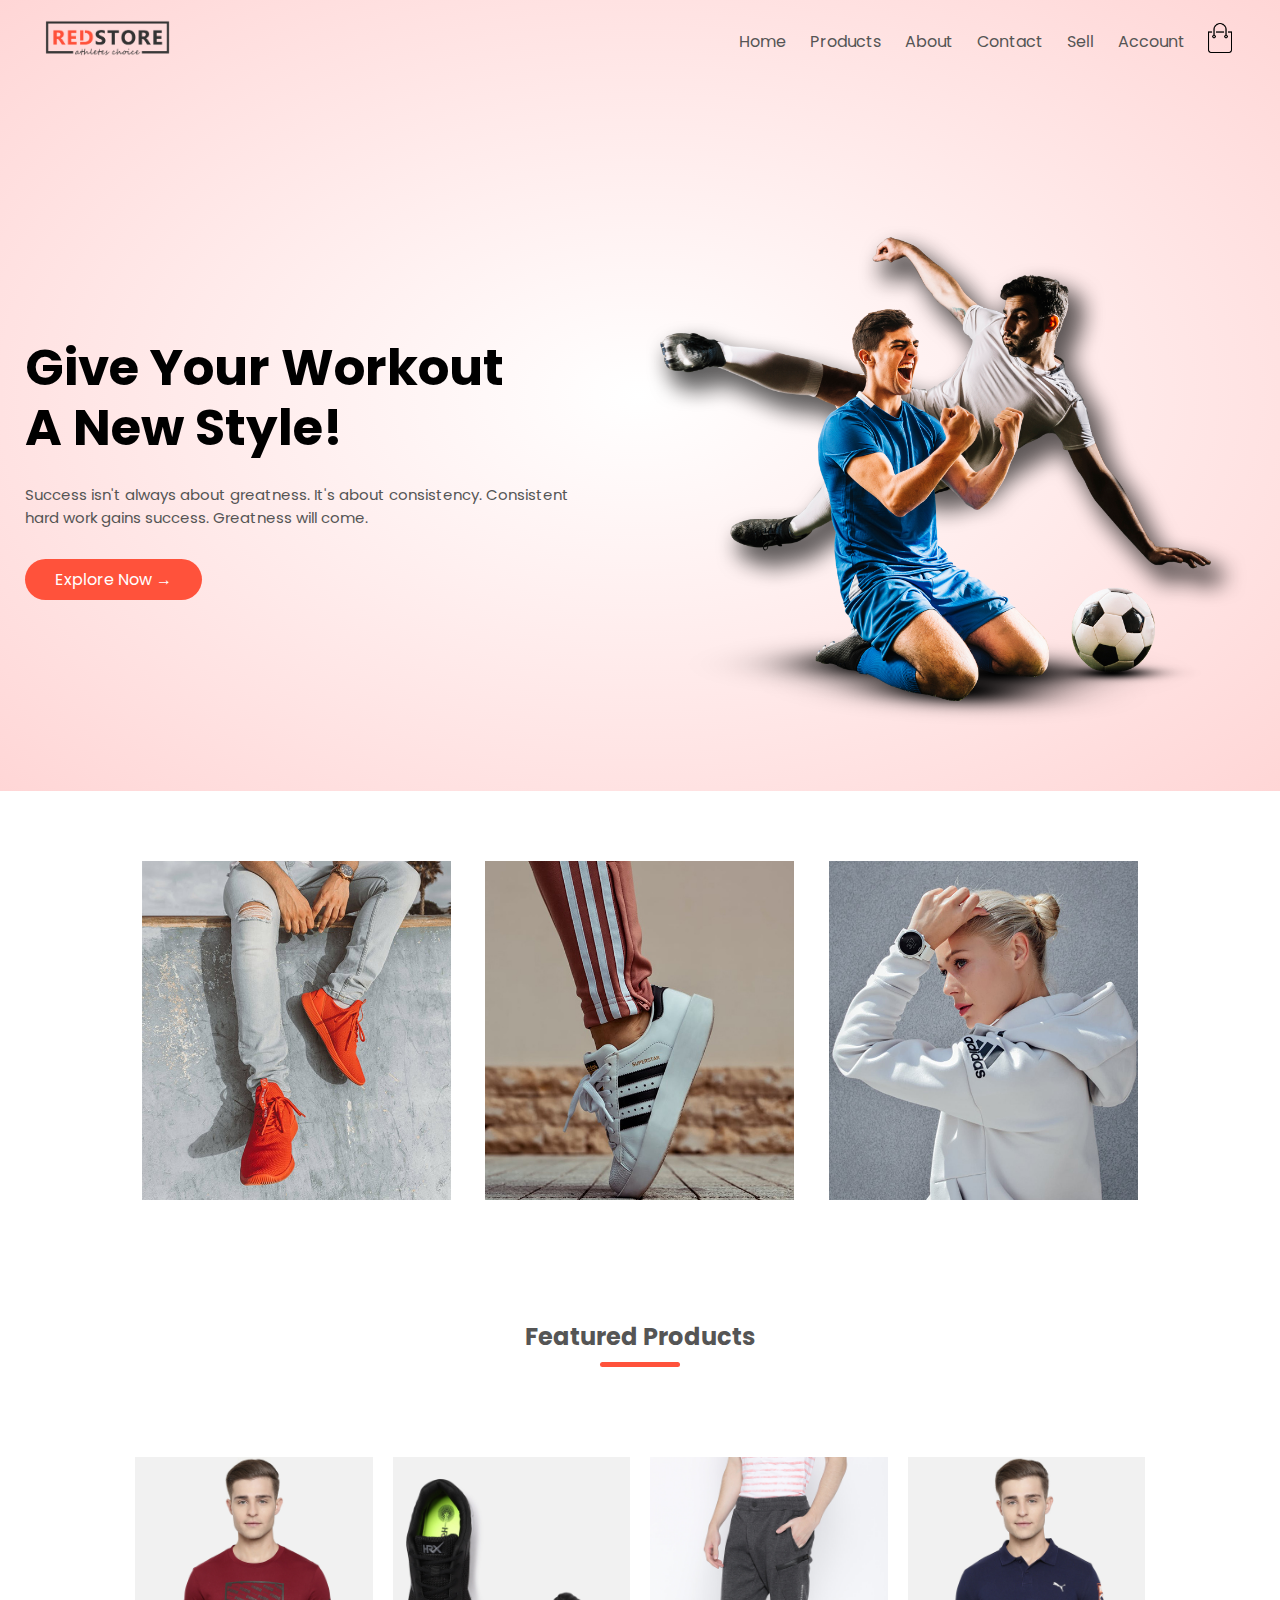
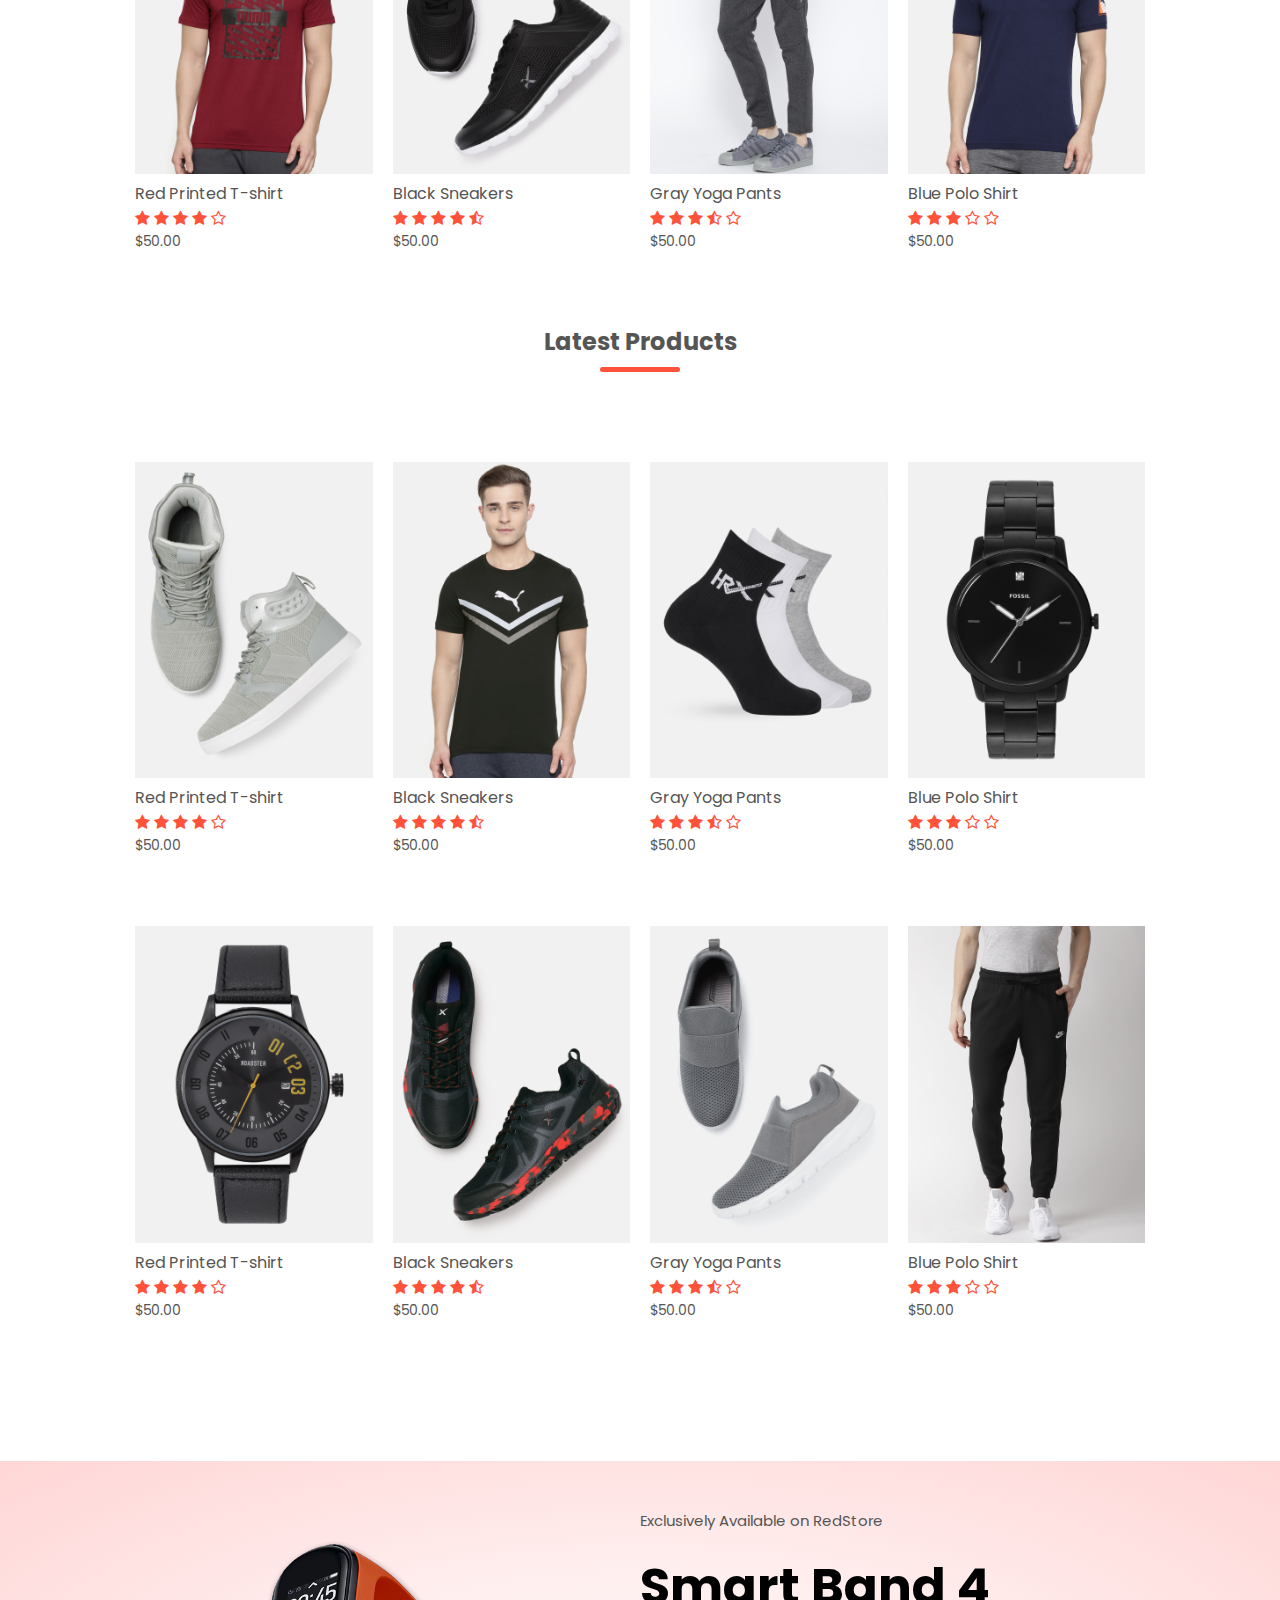
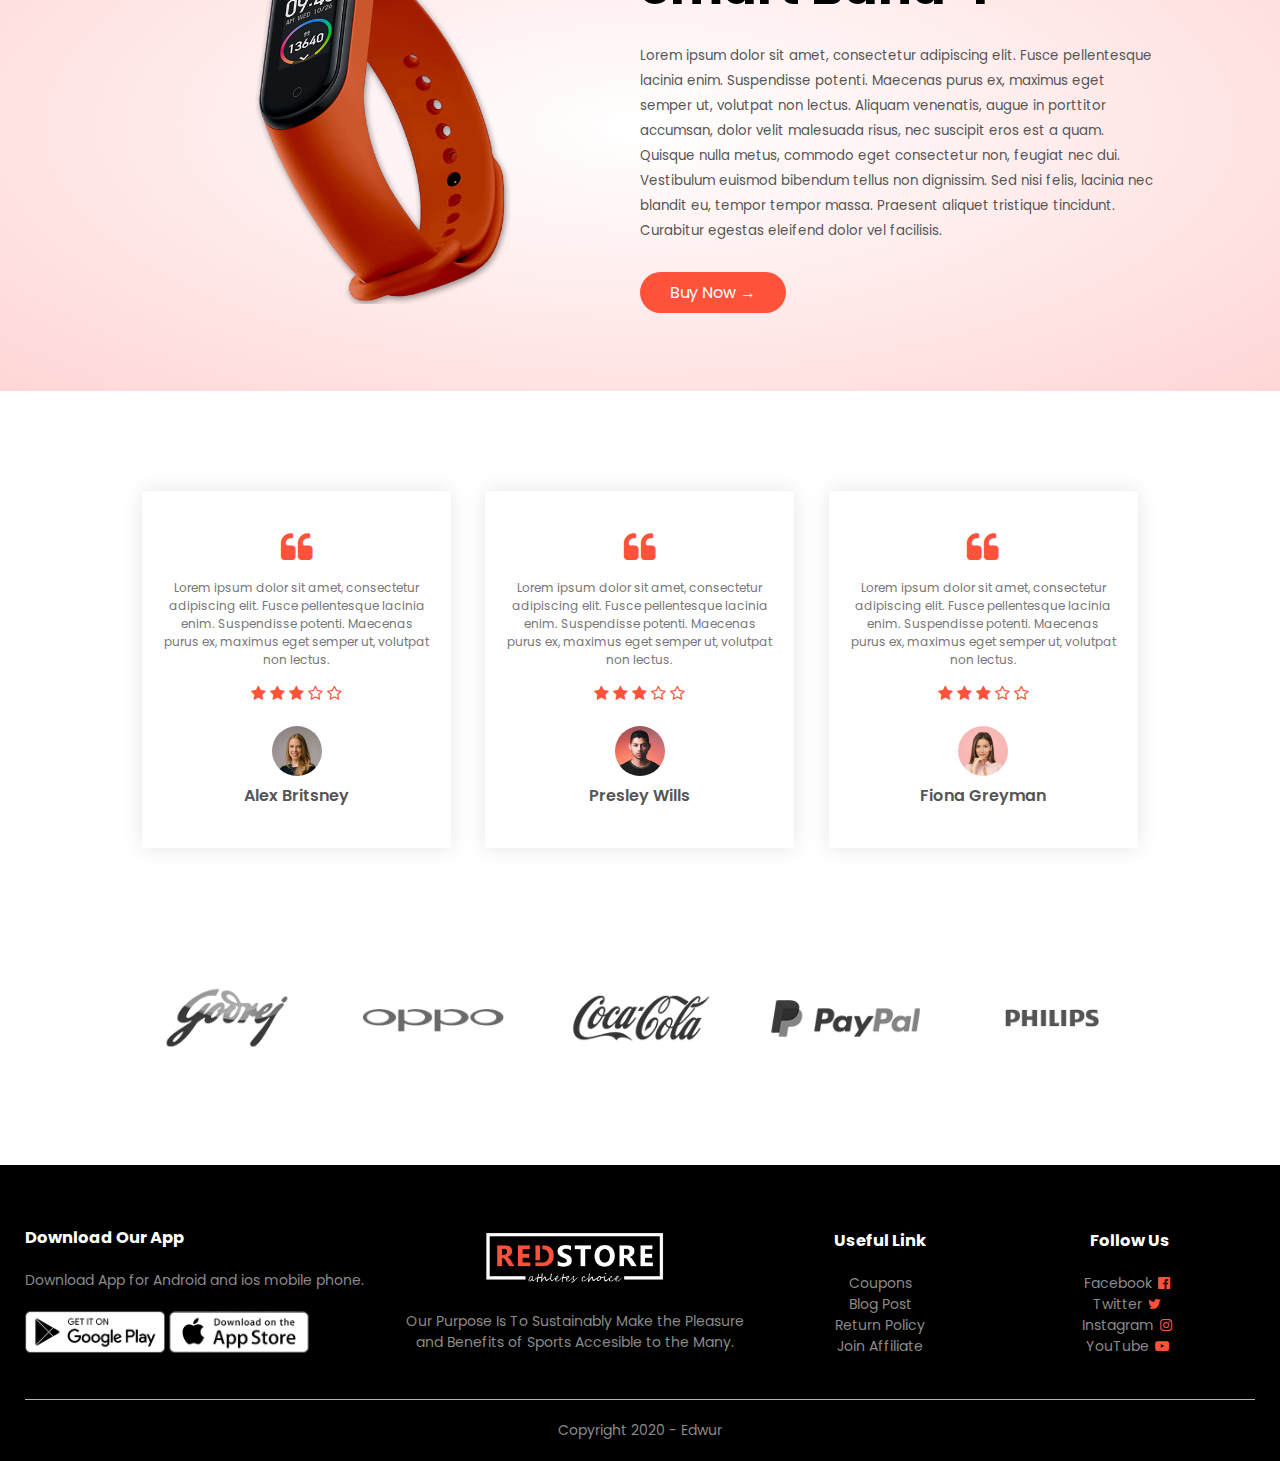
<file: E-commerce/index.html>
<!DOCTYPE html>
<html lang="en">
<head>
    <meta charset="UTF-8">
    <meta name="viewport" content="width=device-width, initial-scale=1.0">
    <title>E-commerce</title>
    <link rel="stylesheet" href="style.css">
    <link rel="preconnect" href="https://fonts.googleapis.com">
<link rel="preconnect" href="https://fonts.gstatic.com" crossorigin>
<link href="https://fonts.googleapis.com/css2?family=Poppins:ital,wght@0,200;0,300;0,400;0,500;0,600;0,700;1,200&display=swap" rel="stylesheet">

<link rel="stylesheet" href="https://cdnjs.cloudflare.com/ajax/libs/font-awesome/4.7.0/css/font-awesome.css">
</head>
<body>

    <div class="header">

    
    <div class="container">
        <div class="navbar">
            <div class="logo">
                <a href="index.html"><img src="images/logo.png" width="125px" alt="logo"/></a>
            </div>
            <nav>
                <ul id="MenuItems">
                    <li><a href="index.html">Home</a></li>
                    <li><a href="product.html">Products</a></li>
                    <li><a href="about.html">About</a></li>
                    <li><a href="contact.html">Contact</a></li>
                    <li><a href="sell.html">Sell</a></li>
                    <li><a href="account.html">Account</a></li>
                </ul>
            </nav>
            <a href="cart.html"><img src="images/cart.png" width="30px" height="30px"></a>
            <img src="images/menu.png" class="menu-icon" alt="menu" onclick="menutoggle()">
        </div>
        <div class="row">
            <div class="col-2">
                <h1>Give Your Workout<br> A New Style!</h1>
                <p>Success isn't always about greatness. It's about consistency. Consistent<br> hard work gains success. Greatness will come.</p>
                <a href="" class="btn">Explore Now &#8594</a>
            </div>
            <div class="col-2">
                <img src="images/image1.png" alt="img"/>
            </div>
        </div>
    </div>
</div>

    <!--- Feature categories ------>
    <div class="categories">
        <div class="small-container">
            <div class="row">
                <div class="col-3">
                    <img src="images/category-1.jpg">
                </div>
                <div class="col-3">
                    <img src="images/category-2.jpg">
                </div>
                <div class="col-3">
                    <img src="images/category-3.jpg">
                </div>
            </div>
        </div>
        
    </div>
    <!--- featured products ----->

    <div class="small-container">
        <h2 class="title">Featured Products</h2>
        <div class="row">
            <div class="col-4">
                <a href="product-details.html"><img src="images/product-1.jpg" alt=""></a>
                <a href="product-details.html"><h4>Red Printed T-shirt</h4></a>
                <div class="rating">
                    <i class="fa fa-star"></i>
                    <i class="fa fa-star"></i>
                    <i class="fa fa-star"></i>
                    <i class="fa fa-star"></i>
                    <i class="fa fa-star-o" aria-hidden="true"></i>
                </div>
                <p>$50.00</p>
            </div>
            <div class="col-4">
                <img src="images/product-2.jpg" alt="">
                <h4>Black Sneakers</h4>
                <div class="rating">
                    <i class="fa fa-star"></i>
                    <i class="fa fa-star"></i>
                    <i class="fa fa-star"></i>
                    <i class="fa fa-star"></i>
                    <i class="fa fa-star-half-o" aria-hidden="true"></i>
                </div>
                <p>$50.00</p>
            </div>
            <div class="col-4">
                <img src="images/product-3.jpg" alt="">
                <h4>Gray Yoga Pants</h4>
                <div class="rating">
                    <i class="fa fa-star"></i>
                    <i class="fa fa-star"></i>
                    <i class="fa fa-star"></i>
                    <i class="fa fa-star-half-o"></i>
                    <i class="fa fa-star-o" aria-hidden="true"></i>
                </div>
                <p>$50.00</p>
            </div>
            <div class="col-4">
                <img src="images/product-4.jpg" alt="">
                <h4>Blue Polo Shirt</h4>
                <div class="rating">
                    <i class="fa fa-star"></i>
                    <i class="fa fa-star"></i>
                    <i class="fa fa-star"></i>
                    <i class="fa fa-star-o"></i>
                    <i class="fa fa-star-o" aria-hidden="true"></i>
                </div>
                <p>$50.00</p>
            </div>

        </div>
        <h2 class="title">Latest Products</h2>
        <div class="row">
            <div class="col-4">
                <img src="images/product-5.jpg" alt="">
                <h4>Red Printed T-shirt</h4>
                <div class="rating">
                    <i class="fa fa-star"></i>
                    <i class="fa fa-star"></i>
                    <i class="fa fa-star"></i>
                    <i class="fa fa-star"></i>
                    <i class="fa fa-star-o" aria-hidden="true"></i>
                </div>
                <p>$50.00</p>
            </div>
            <div class="col-4">
                <img src="images/product-6.jpg" alt="">
                <h4>Black Sneakers</h4>
                <div class="rating">
                    <i class="fa fa-star"></i>
                    <i class="fa fa-star"></i>
                    <i class="fa fa-star"></i>
                    <i class="fa fa-star"></i>
                    <i class="fa fa-star-half-o" aria-hidden="true"></i>
                </div>
                <p>$50.00</p>
            </div>
            <div class="col-4">
                <img src="images/product-7.jpg" alt="">
                <h4>Gray Yoga Pants</h4>
                <div class="rating">
                    <i class="fa fa-star"></i>
                    <i class="fa fa-star"></i>
                    <i class="fa fa-star"></i>
                    <i class="fa fa-star-half-o"></i>
                    <i class="fa fa-star-o" aria-hidden="true"></i>
                </div>
                <p>$50.00</p>
            </div>
            <div class="col-4">
                <img src="images/product-8.jpg" alt="">
                <h4>Blue Polo Shirt</h4>
                <div class="rating">
                    <i class="fa fa-star"></i>
                    <i class="fa fa-star"></i>
                    <i class="fa fa-star"></i>
                    <i class="fa fa-star-o"></i>
                    <i class="fa fa-star-o" aria-hidden="true"></i>
                </div>
                <p>$50.00</p>
            </div>

        </div>
        <div class="row">
            <div class="col-4">
                <img src="images/product-9.jpg" alt="">
                <h4>Red Printed T-shirt</h4>
                <div class="rating">
                    <i class="fa fa-star"></i>
                    <i class="fa fa-star"></i>
                    <i class="fa fa-star"></i>
                    <i class="fa fa-star"></i>
                    <i class="fa fa-star-o" aria-hidden="true"></i>
                </div>
                <p>$50.00</p>
            </div>
            <div class="col-4">
                <img src="images/product-10.jpg" alt="">
                <h4>Black Sneakers</h4>
                <div class="rating">
                    <i class="fa fa-star"></i>
                    <i class="fa fa-star"></i>
                    <i class="fa fa-star"></i>
                    <i class="fa fa-star"></i>
                    <i class="fa fa-star-half-o" aria-hidden="true"></i>
                </div>
                <p>$50.00</p>
            </div>
            <div class="col-4">
                <img src="images/product-11.jpg" alt="">
                <h4>Gray Yoga Pants</h4>
                <div class="rating">
                    <i class="fa fa-star"></i>
                    <i class="fa fa-star"></i>
                    <i class="fa fa-star"></i>
                    <i class="fa fa-star-half-o"></i>
                    <i class="fa fa-star-o" aria-hidden="true"></i>
                </div>
                <p>$50.00</p>
            </div>
            <div class="col-4">
                <img src="images/product-12.jpg" alt="">
                <h4>Blue Polo Shirt</h4>
                <div class="rating">
                    <i class="fa fa-star"></i>
                    <i class="fa fa-star"></i>
                    <i class="fa fa-star"></i>
                    <i class="fa fa-star-o"></i>
                    <i class="fa fa-star-o" aria-hidden="true"></i>
                </div>
                <p>$50.00</p>
            </div>

        </div>

        
    </div>

    <!---- OFFER ----->
    <div class="offer">
        <div class="small-container">
            <div class="row">
                <div class="col-2">
                    <img src="images/exclusive.png" class="offer-img" alt="">
                </div>
                <div class="col-2">
                    <p>Exclusively Available on RedStore</p>
                    <h1>Smart Band 4</h1>
                    <small>
                        Lorem ipsum dolor sit amet, consectetur adipiscing elit. Fusce pellentesque lacinia enim. Suspendisse potenti. Maecenas purus ex, maximus eget semper ut, volutpat non lectus. Aliquam venenatis, augue in porttitor accumsan, dolor velit malesuada risus, nec suscipit eros est a quam. Quisque nulla metus, commodo eget consectetur non, feugiat nec dui. Vestibulum euismod bibendum tellus non dignissim. Sed nisi felis, lacinia nec blandit eu, tempor tempor massa. Praesent aliquet tristique tincidunt. Curabitur egestas eleifend dolor vel facilisis. 
                    </small><br>
                    <a href="" class="btn">Buy Now &#8594;</a>
                </div>
            </div>
        </div>
    </div>
    <!--- testimonial ---->
    <div class="testimonial">
        <div class="small-container">
            <div class="row">
                <div class="col-3">
                    <i class="fa fa-quote-left"></i>
                    <p>Lorem ipsum dolor sit amet, consectetur adipiscing elit. Fusce pellentesque lacinia enim. Suspendisse potenti. Maecenas purus ex, maximus eget semper ut, volutpat non lectus.</p>

                    <div class="rating">
                        <i class="fa fa-star"></i>
                        <i class="fa fa-star"></i>
                        <i class="fa fa-star"></i>
                        <i class="fa fa-star-o"></i>
                        <i class="fa fa-star-o" aria-hidden="true"></i>
                    </div>
                    <img src="images/user-1.png" alt="">
                    <h3>Alex Britsney</h3>
                </div>
                <div class="col-3">
                    <i class="fa fa-quote-left"></i>
                    <p>Lorem ipsum dolor sit amet, consectetur adipiscing elit. Fusce pellentesque lacinia enim. Suspendisse potenti. Maecenas purus ex, maximus eget semper ut, volutpat non lectus.</p>

                    <div class="rating">
                        <i class="fa fa-star"></i>
                        <i class="fa fa-star"></i>
                        <i class="fa fa-star"></i>
                        <i class="fa fa-star-o"></i>
                        <i class="fa fa-star-o" aria-hidden="true"></i>
                    </div>
                    <img src="images/user-2.png" alt="">
                    <h3>Presley Wills</h3>
                </div>
                <div class="col-3">
                    <i class="fa fa-quote-left"></i>
                    <p>Lorem ipsum dolor sit amet, consectetur adipiscing elit. Fusce pellentesque lacinia enim. Suspendisse potenti. Maecenas purus ex, maximus eget semper ut, volutpat non lectus.</p>

                    <div class="rating">
                        <i class="fa fa-star"></i>
                        <i class="fa fa-star"></i>
                        <i class="fa fa-star"></i>
                        <i class="fa fa-star-o"></i>
                        <i class="fa fa-star-o" aria-hidden="true"></i>
                    </div>
                    <img src="images/user-3.png" alt="">
                    <h3>Fiona Greyman</h3>
                </div>
            </div>
        </div>
    </div>

    <!--- Brands ---->
    <div class="brands">
        <div class="small-container">
            <div class="row">
                <div class="col-5">
                    <img src="images/logo-godrej.png" alt="">
                </div>
                <div class="col-5">
                    <img src="images/logo-oppo.png" alt="">
                </div>
                <div class="col-5">
                    <img src="images/logo-coca-cola.png" alt="">
                </div>
                <div class="col-5">
                    <img src="images/logo-paypal.png" alt="">
                </div>
                <div class="col-5">
                    <img src="images/logo-philips.png" alt="">
                </div>
            </div>
        </div>
    </div>

    <!---- Footer ----->
    <div class="footer">
        <div class="container">
            <div class="row">
                <div class="footer-col-1">
                    <h3>Download Our App</h3>
                    <p>Download App for Android and ios mobile phone.</p>
                    <div class="app-logo">
                        <img src="images/play-store.png" alt="">
                        <img src="images/app-store.png" alt="">
                    </div>
                </div>
                <div class="footer-col-2">
                    <img src="images/logo-white.png" alt="">
                    <p>Our Purpose Is To Sustainably Make the Pleasure and Benefits of Sports Accesible to the Many.</p>
                </div>
                <div class="footer-col-3">
                    <h3>Useful Link</h3>
                    <ul>
                        <li>Coupons</li>
                        <li>Blog Post</li>
                        <li>Return Policy</li>
                        <li>Join Affiliate</li>
                    </ul>
                </div>
                <div class="footer-col-4">
                    <h3>Follow Us</h3>
                    <ul class="follow-us">
                        <li>Facebook<i class="fa fa-facebook-official" aria-hidden="true"></i></li>
                        <li>Twitter<i class="fa fa-twitter" aria-hidden="true"></i></li>
                        <li>Instagram<i class="fa fa-instagram" aria-hidden="true"></i></li>
                        <li>YouTube<i class="fa fa-youtube-play" aria-hidden="true"></i></li>
                    </ul>
                </div>

            </div>
            <hr>
            <p class="copyright">Copyright 2020 -  Edwur </p>
        </div>
    </div>
    <!-- JS for toggle menu -->
    <script src="script.js"></script>
    
</body>
</html>
</file>
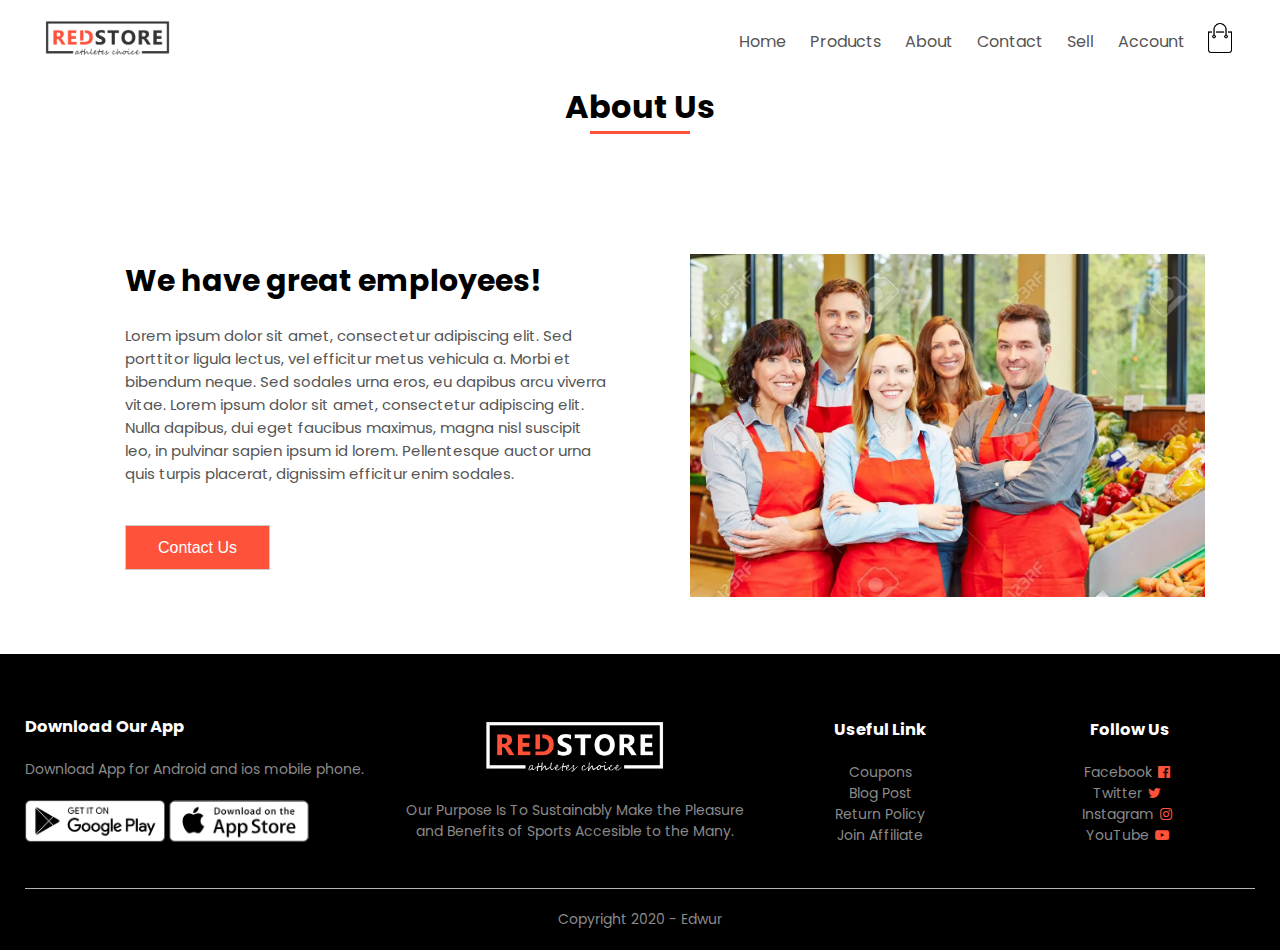
<file: E-commerce/about.html>
<!DOCTYPE html>
<html lang="en">
<head>
    <meta charset="UTF-8">
    <meta name="viewport" content="width=device-width, initial-scale=1.0">
    <title>All Products - Redstore </title>
    <link rel="stylesheet" href="style.css">
    <link rel="preconnect" href="https://fonts.googleapis.com">
<link rel="preconnect" href="https://fonts.gstatic.com" crossorigin>
<link href="https://fonts.googleapis.com/css2?family=Poppins:ital,wght@0,200;0,300;0,400;0,500;0,600;0,700;1,200&display=swap" rel="stylesheet">

<link rel="stylesheet" href="https://cdnjs.cloudflare.com/ajax/libs/font-awesome/4.7.0/css/font-awesome.css">
</head>
<body>    
    <div class="container">
        <div class="navbar">
            <div class="logo">
                <a href="index.html"><img src="images/logo.png" width="125px" alt="logo"/></a>
            </div>
            <nav>
                <ul id="MenuItems">
                    <li><a href="index.html">Home</a></li>
                    <li><a href="product.html">Products</a></li>
                    <li><a href="about.html">About</a></li>
                    <li><a href="contact.html">Contact</a></li>
                    <li><a href="sell.html">Sell</a></li>
                    <li><a href="account.html">Account</a></li>
                </ul>
            </nav>
            <a href="cart.html"><img src="images/cart.png" width="30px" height="30px"></a>
            <img src="images/menu.png" class="menu-icon" alt="menu" onclick="menutoggle()">
        </div>
        
    </div>

    <!-- ------- About Us ---------- -->
    <div class="small-container about-us">
        <h1>About Us</h1>
        <hr class="about-us line">
        <div class="row">
            <div class="col-2 first">
                <h2>We have great employees!</h2>
                <p>Lorem ipsum dolor sit amet, consectetur adipiscing elit. Sed porttitor ligula lectus, vel efficitur metus vehicula a. Morbi et bibendum neque. Sed sodales urna eros, eu dapibus arcu viverra vitae. Lorem ipsum dolor sit amet, consectetur adipiscing elit. Nulla dapibus, dui eget faucibus maximus, magna nisl suscipit leo, in pulvinar sapien ipsum id lorem. Pellentesque auctor urna quis turpis placerat, dignissim efficitur enim sodales. </p>
                <a href="contact.html"><button class="btn contact-btn">Contact Us</button></a>
            </div>
            <div class="col-2">
                <img class="employee" src="images/employees.webp" alt="">
            </div>
        </div>
    </div>
    


    <!---- Footer ----->
    <div class="footer">
        <div class="container">
            <div class="row">
                <div class="footer-col-1">
                    <h3>Download Our App</h3>
                    <p>Download App for Android and ios mobile phone.</p>
                    <div class="app-logo">
                        <img src="images/play-store.png" alt="">
                        <img src="images/app-store.png" alt="">
                    </div>
                </div>
                <div class="footer-col-2">
                    <img src="images/logo-white.png" alt="">
                    <p>Our Purpose Is To Sustainably Make the Pleasure and Benefits of Sports Accesible to the Many.</p>
                </div>
                <div class="footer-col-3">
                    <h3>Useful Link</h3>
                    <ul>
                        <li>Coupons</li>
                        <li>Blog Post</li>
                        <li>Return Policy</li>
                        <li>Join Affiliate</li>
                    </ul>
                </div>
                <div class="footer-col-4">
                    <h3>Follow Us</h3>
                    <ul class="follow-us">
                        <li>Facebook<i class="fa fa-facebook-official" aria-hidden="true"></i></li>
                        <li>Twitter<i class="fa fa-twitter" aria-hidden="true"></i></li>
                        <li>Instagram<i class="fa fa-instagram" aria-hidden="true"></i></li>
                        <li>YouTube<i class="fa fa-youtube-play" aria-hidden="true"></i></li>
                    </ul>
                </div>

            </div>
            <hr>
            <p class="copyright">Copyright 2020 -  Edwur </p>
        </div>
    </div>
    <!-- JS for toggle menu -->
    <script src="script.js"></script>

</body>
</html>
</file>
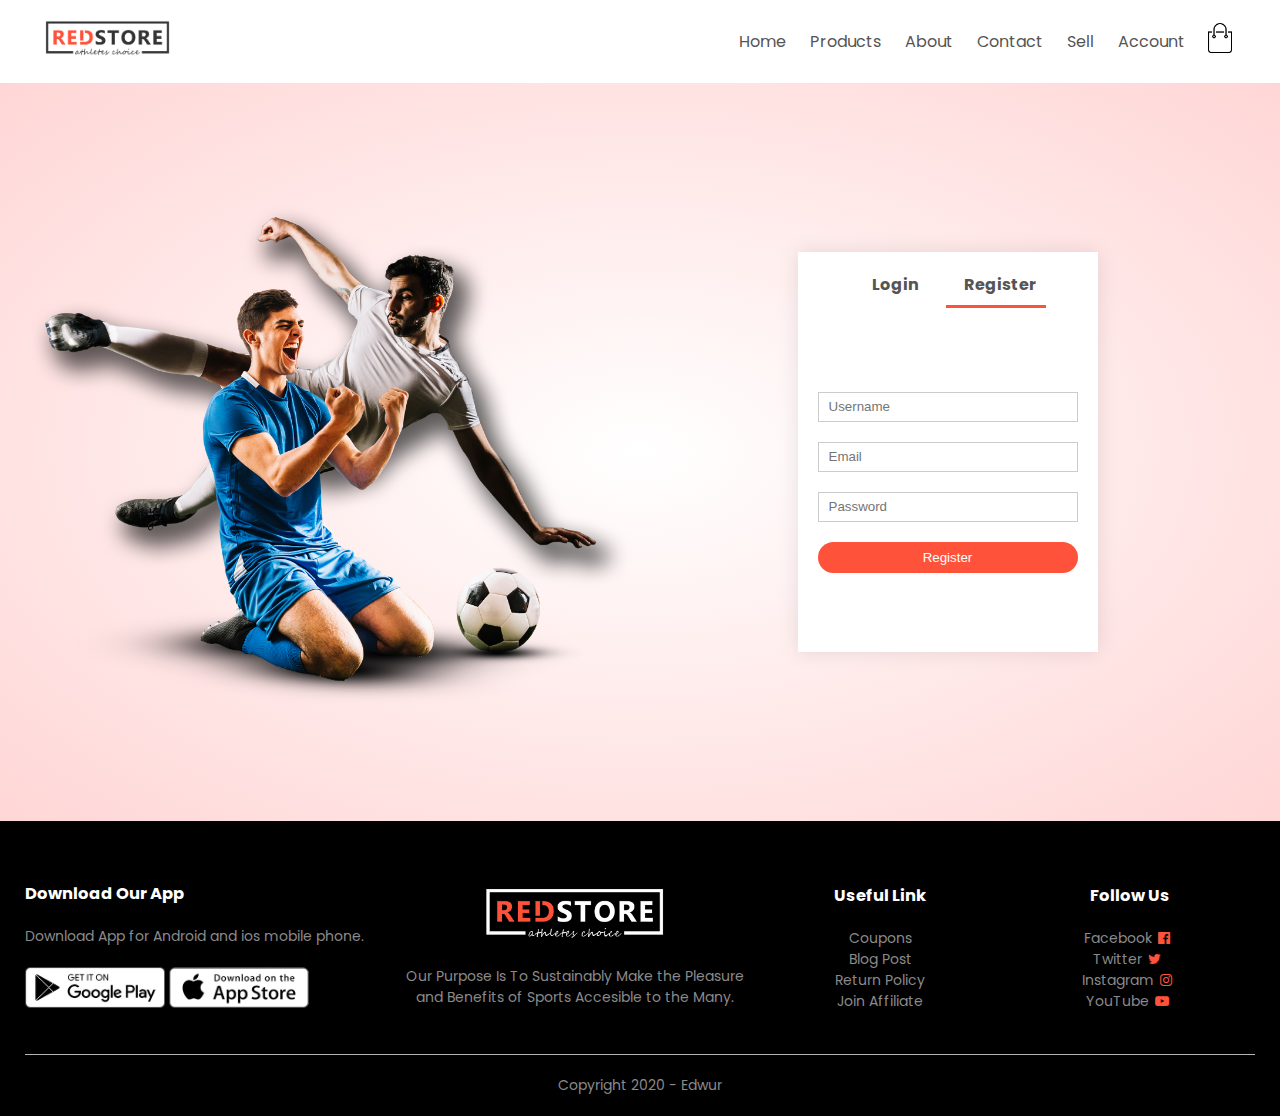
<file: E-commerce/account.html>
<!DOCTYPE html>
<html lang="en">
<head>
    <meta charset="UTF-8">
    <meta name="viewport" content="width=device-width, initial-scale=1.0">
    <title>All Products - Redstore </title>
    <link rel="stylesheet" href="style.css">
    <link rel="preconnect" href="https://fonts.googleapis.com">
<link rel="preconnect" href="https://fonts.gstatic.com" crossorigin>
<link href="https://fonts.googleapis.com/css2?family=Poppins:ital,wght@0,200;0,300;0,400;0,500;0,600;0,700;1,200&display=swap" rel="stylesheet">

<link rel="stylesheet" href="https://cdnjs.cloudflare.com/ajax/libs/font-awesome/4.7.0/css/font-awesome.css">
</head>
<body>    
    <div class="container">
        <div class="navbar">
            <div class="logo">
                <a href="index.html"><img src="images/logo.png" width="125px" alt="logo"/></a>
            </div>
            <nav>
                <ul id="MenuItems">
                    <li><a href="index.html">Home</a></li>
                    <li><a href="product.html">Products</a></li>
                    <li><a href="about.html">About</a></li>
                    <li><a href="contact.html">Contact</a></li>
                    <li><a href="sell.html">Sell</a></li>
                    <li><a href="account.html">Account</a></li>
                </ul>
            </nav>
            <a href="cart.html"><img src="images/cart.png" width="30px" height="30px"></a>
            <img src="images/menu.png" class="menu-icon" alt="menu" onclick="menutoggle()">
        </div>
        
    </div>

    <!-- -------- account page --------- -->
    <div class="account-page">
        <div class="container">
            <div class="row">
                <div class="col-2">
                    <img src="images/image1.png" width="100%" alt="">
                </div>
                <div class="col-2">
                    <div class="form-container">
                        <div class="form-btn">
                            <span onclick="login()">Login</span>
                            <span onclick="register()">Register</span>
                            <hr id="Indicator">
                        </div>

                        <form id="LoginForm">
                            <input type="text" placeholder="Username">
                            <input type="password" placeholder="Password">
                            <button type="submit" class="btn">Login</button>
                            <a href="">Forgot Password</a>
                        </form>
                        <form id="RegForm">
                            <input type="text" placeholder="Username">
                            <input type="email" placeholder="Email">
                            <input type="password" placeholder="Password">
                            <button type="submit" class="btn">Register</button>
                        </form>
                    </div>
                </div>
            </div>
        </div>
    </div>


    <!---- Footer ----->
    <div class="footer">
        <div class="container">
            <div class="row">
                <div class="footer-col-1">
                    <h3>Download Our App</h3>
                    <p>Download App for Android and ios mobile phone.</p>
                    <div class="app-logo">
                        <img src="images/play-store.png" alt="">
                        <img src="images/app-store.png" alt="">
                    </div>
                </div>
                <div class="footer-col-2">
                    <img src="images/logo-white.png" alt="">
                    <p>Our Purpose Is To Sustainably Make the Pleasure and Benefits of Sports Accesible to the Many.</p>
                </div>
                <div class="footer-col-3">
                    <h3>Useful Link</h3>
                    <ul>
                        <li>Coupons</li>
                        <li>Blog Post</li>
                        <li>Return Policy</li>
                        <li>Join Affiliate</li>
                    </ul>
                </div>
                <div class="footer-col-4">
                    <h3>Follow Us</h3>
                    <ul class="follow-us">
                        <li>Facebook<i class="fa fa-facebook-official" aria-hidden="true"></i></li>
                        <li>Twitter<i class="fa fa-twitter" aria-hidden="true"></i></li>
                        <li>Instagram<i class="fa fa-instagram" aria-hidden="true"></i></li>
                        <li>YouTube<i class="fa fa-youtube-play" aria-hidden="true"></i></li>
                    </ul>
                </div>

            </div>
            <hr>
            <p class="copyright">Copyright 2020 -  Edwur </p>
        </div>
    </div>
    <!-- JS for toggle menu -->
    <script src="script.js"></script>

    <!-- ------- JS for toggle form -------- -->
    <script>
        let LoginForm = document.getElementById("LoginForm")
        let RegForm = document.getElementById("RegForm")
        let Indicator = document.getElementById("Indicator")

            function register(){
                RegForm.style.transform = "translateX(0px)";
                LoginForm.style.transform = "translateX(0px)";
                Indicator.style.transform = "translateX(100px)";
            }

            function login(){
                RegForm.style.transform = "translateX(300px)";
                LoginForm.style.transform = "translateX(300px)";
                Indicator.style.transform = "translateX(0px)";
            }
    </script>
</body>
</html>
</file>
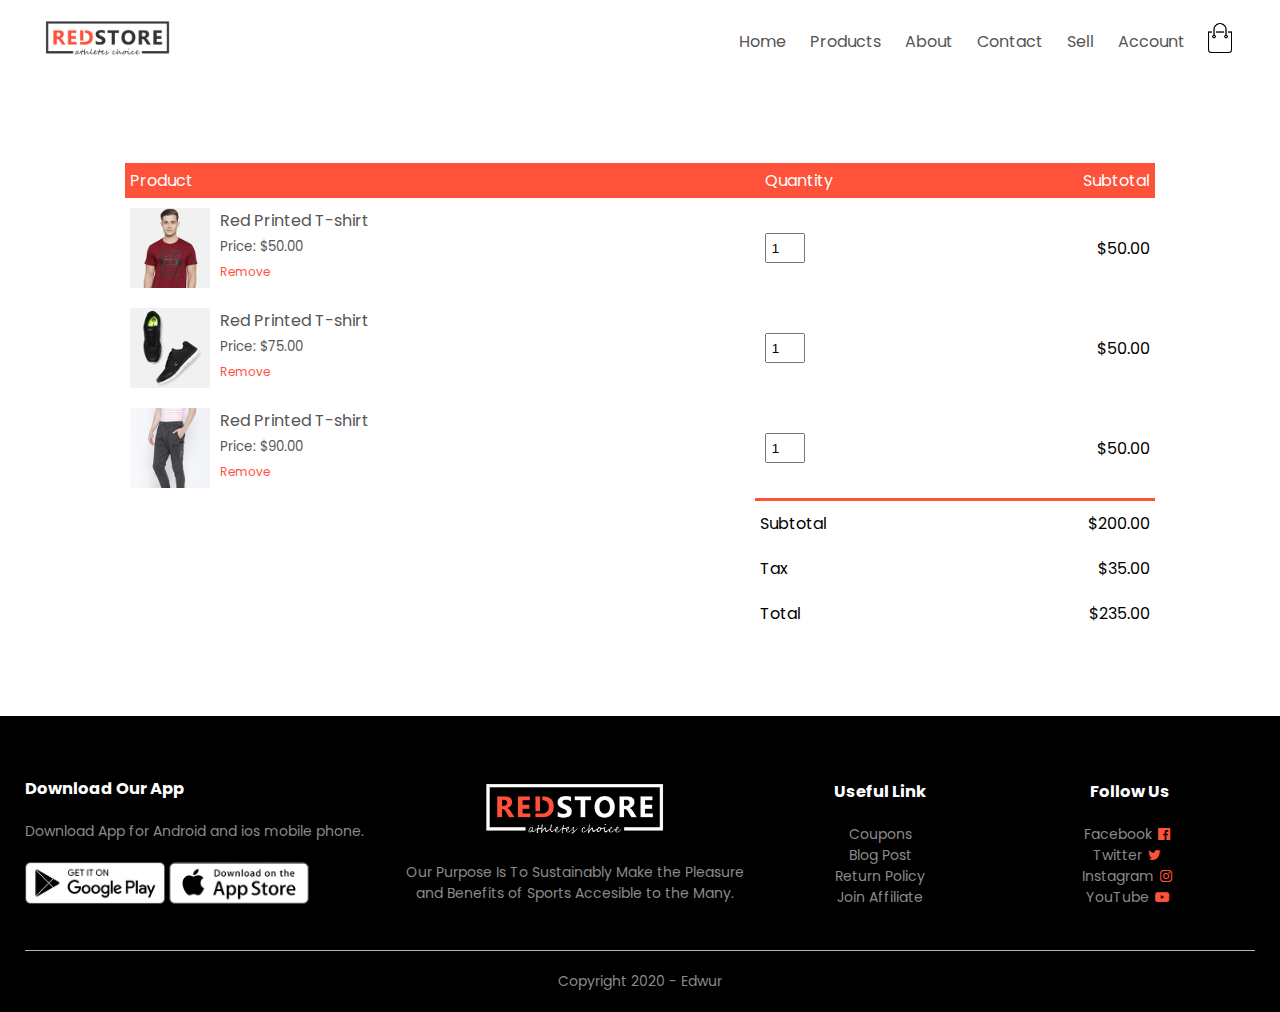
<file: E-commerce/cart.html>
<!DOCTYPE html>
<html lang="en">
<head>
    <meta charset="UTF-8">
    <meta name="viewport" content="width=device-width, initial-scale=1.0">
    <title>All Products - Redstore </title>
    <link rel="stylesheet" href="style.css">
    <link rel="preconnect" href="https://fonts.googleapis.com">
<link rel="preconnect" href="https://fonts.gstatic.com" crossorigin>
<link href="https://fonts.googleapis.com/css2?family=Poppins:ital,wght@0,200;0,300;0,400;0,500;0,600;0,700;1,200&display=swap" rel="stylesheet">

<link rel="stylesheet" href="https://cdnjs.cloudflare.com/ajax/libs/font-awesome/4.7.0/css/font-awesome.css">
</head>
<body>    
    <div class="container">
        <div class="navbar">
            <div class="logo">
                <a href="index.html"><img src="images/logo.png" width="125px" alt="logo"/></a>
            </div>
            <nav>
                <ul id="MenuItems">
                    <li><a href="index.html">Home</a></li>
                    <li><a href="product.html">Products</a></li>
                    <li><a href="about.html">About</a></li>
                    <li><a href="contact.html">Contact</a></li>
                    <li><a href="sell.html">Sell</a></li>
                    <li><a href="account.html">Account</a></li>
                </ul>
            </nav>
            <a href="cart.html"><img src="images/cart.png" width="30px" height="30px"></a>
            <img src="images/menu.png" class="menu-icon" alt="menu" onclick="menutoggle()">
        </div>
        
    </div>

    <!-- ------ cart items details -------- -->
    <div class="small-container cart-page">

        <table>
            <tr>
                <th>Product</th>
                <th>Quantity</th>
                <th>Subtotal</th>
            </tr>
            <tr>
                <td>
                    <div class="cart-info">
                        <img src="images/buy-1.jpg" alt="">
                        <div>
                            <p>Red Printed T-shirt</p>
                            <small>Price: $50.00</small>
                            <br>
                            <a href="">Remove</a>
                        </div>
                    </div>
                </td>
                <td><input type="number" value="1"></td>
                <td>$50.00</td>
            </tr>
            <tr>
                <td>
                    <div class="cart-info">
                        <img src="images/buy-2.jpg" alt="">
                        <div>
                            <p>Red Printed T-shirt</p>
                            <small>Price: $75.00</small>
                            <br>
                            <a href="">Remove</a>
                        </div>
                    </div>
                </td>
                <td><input type="number" value="1"></td>
                <td>$50.00</td>
            </tr>
            <tr>
                <td>
                    <div class="cart-info">
                        <img src="images/buy-3.jpg" alt="">
                        <div>
                            <p>Red Printed T-shirt</p>
                            <small>Price: $90.00</small>
                            <br>
                            <a href="">Remove</a>
                        </div>
                    </div>
                </td>
                <td><input type="number" value="1"></td>
                <td>$50.00</td>
            </tr>
        </table>
        
        <div class="total-price">
            <table>
                <tr>
                    <td>Subtotal</td>
                    <td>$200.00</td>
                </tr>
                <tr>
                    <td>Tax</td>
                    <td>$35.00</td>
                </tr>
                <tr>
                    <td>Total</td>
                    <td>$235.00</td>
                </tr>
            </table>
        </div>
    </div>


    <!---- Footer ----->
    <div class="footer">
        <div class="container">
            <div class="row">
                <div class="footer-col-1">
                    <h3>Download Our App</h3>
                    <p>Download App for Android and ios mobile phone.</p>
                    <div class="app-logo">
                        <img src="images/play-store.png" alt="">
                        <img src="images/app-store.png" alt="">
                    </div>
                </div>
                <div class="footer-col-2">
                    <img src="images/logo-white.png" alt="">
                    <p>Our Purpose Is To Sustainably Make the Pleasure and Benefits of Sports Accesible to the Many.</p>
                </div>
                <div class="footer-col-3">
                    <h3>Useful Link</h3>
                    <ul>
                        <li>Coupons</li>
                        <li>Blog Post</li>
                        <li>Return Policy</li>
                        <li>Join Affiliate</li>
                    </ul>
                </div>
                <div class="footer-col-4">
                    <h3>Follow Us</h3>
                    <ul class="follow-us">
                        <li>Facebook<i class="fa fa-facebook-official" aria-hidden="true"></i></li>
                        <li>Twitter<i class="fa fa-twitter" aria-hidden="true"></i></li>
                        <li>Instagram<i class="fa fa-instagram" aria-hidden="true"></i></li>
                        <li>YouTube<i class="fa fa-youtube-play" aria-hidden="true"></i></li>
                    </ul>
                </div>

            </div>
            <hr>
            <p class="copyright">Copyright 2020 -  Edwur </p>
        </div>
    </div>
    <!-- JS for toggle menu -->
    <script src="script.js"></script>

</body>
</html>
</file>
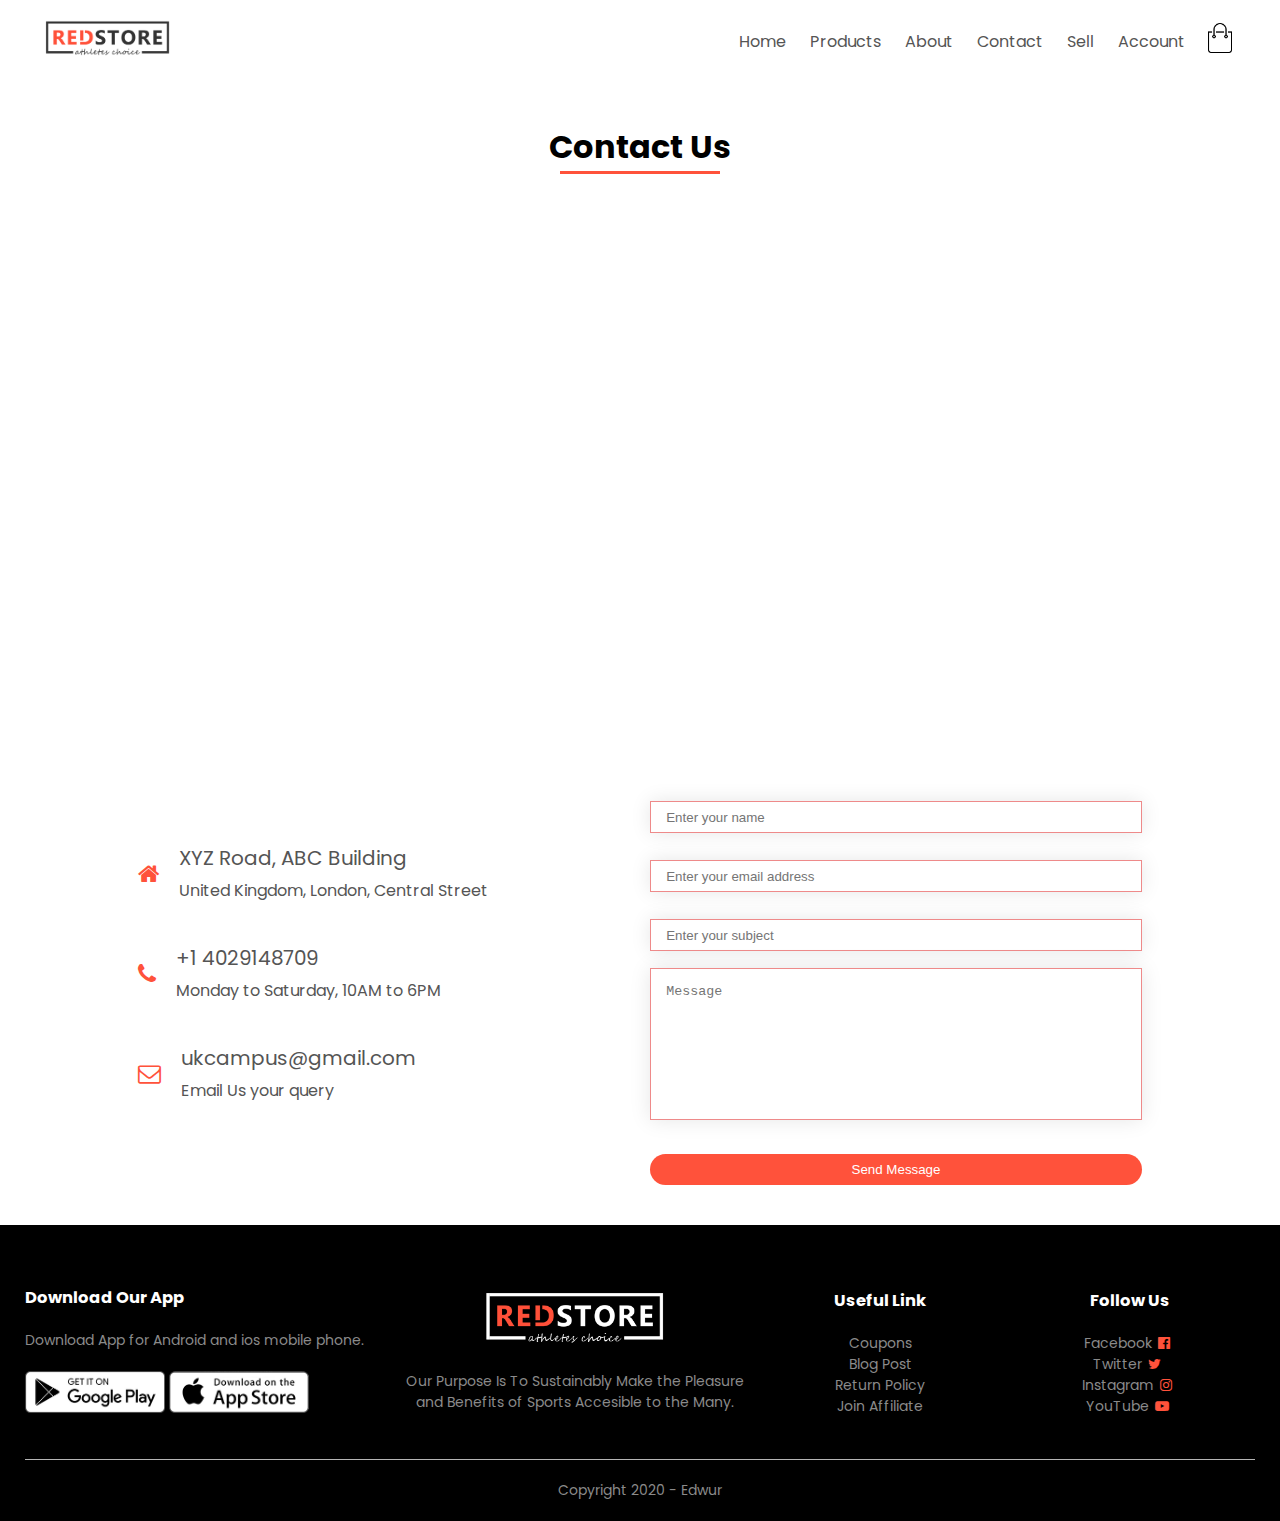
<file: E-commerce/contact.html>
<!DOCTYPE html>
<html lang="en">
<head>
    <meta charset="UTF-8">
    <meta name="viewport" content="width=device-width, initial-scale=1.0">
    <title>All Products - Redstore </title>
    <link rel="stylesheet" href="style.css">
    <link rel="preconnect" href="https://fonts.googleapis.com">
<link rel="preconnect" href="https://fonts.gstatic.com" crossorigin>
<link href="https://fonts.googleapis.com/css2?family=Poppins:ital,wght@0,200;0,300;0,400;0,500;0,600;0,700;1,200&display=swap" rel="stylesheet">

<link rel="stylesheet" href="https://cdnjs.cloudflare.com/ajax/libs/font-awesome/4.7.0/css/font-awesome.css">
</head>
<body>    
    <div class="container">
        <div class="navbar">
            <div class="logo">
                <a href="index.html"><img src="images/logo.png" width="125px" alt="logo"/></a>
            </div>
            <nav>
                <ul id="MenuItems">
                    <li><a href="index.html">Home</a></li>
                    <li><a href="product.html">Products</a></li>
                    <li><a href="about.html">About</a></li>
                    <li><a href="contact.html">Contact</a></li>
                    <li><a href="sell.html">Sell</a></li>
                    <li><a href="account.html">Account</a></li>
                </ul>
            </nav>
            <a href="cart.html"><img src="images/cart.png" width="30px" height="30px"></a>
            <img src="images/menu.png" class="menu-icon" alt="menu" onclick="menutoggle()">
        </div>
        
    </div>
    <!-- ------- Contact Us -------- -->

    <div class="small-container contact-container">
        <h1>Contact Us</h1>
        <hr class="line">
    </div>

    <section class="location">
        <iframe src="https://www.google.com/maps/embed?pb=!1m18!1m12!1m3!1d2481.794625742212!2d0.03126567594276563!3d51.53532660866358!2m3!1f0!2f0!3f0!3m2!1i1024!2i768!4f13.1!3m3!1m2!1s0x47d8a7c7925b84c7%3A0x7f90b5df104ff590!2sInnovative%20College%20London!5e0!3m2!1sen!2sid!4v1683376587238!5m2!1sen!2sid" width="600" height="450" style="border:0;" allowfullscreen="" loading="lazy" referrerpolicy="no-referrer-when-downgrade"></iframe>
    </section>

    <section class="contact-us">
        
        <div class="row">
            <div class="contact-col">
                <div>
                    <i class="fa fa-home" aria-hidden="true"></i>
                    <span>
                        <h5>XYZ Road, ABC Building</h5>
                        <p>United Kingdom, London, Central Street</p>
                    </span>
                </div>
                <div>
                    <i class="fa fa-phone" aria-hidden="true"></i>
                    <span>
                        <h5>+1 4029148709</h5>
                        <p>Monday to Saturday, 10AM to 6PM</p>
                    </span>
                </div>
                <div>
                    <i class="fa fa-envelope-o" aria-hidden="true"></i>
                    <span>
                        <h5>ukcampus@gmail.com</h5>
                        <p>Email Us your query</p>
                    </span>
                </div>
            </div>
            <div class="contact-col">

                <form onsubmit="sendEmail(); reset(); return false;">
                    <input type="text" name="name" placeholder="Enter your name" id="name" required>
                    <input type="email" name="email" placeholder="Enter your email address" id="email" required>
                    <input type="text" name="subject" placeholder="Enter your subject" id="subject" required>
                    <textarea rows="8" name="message" placeholder="Message" id="message" required></textarea>
                    <button type="submit" class="btn">Send Message</button>
                </form>

            <!-- -------- Email Autoresponder Functionality ---------- -->
            <script src="https://smtpjs.com/v3/smtp.js"></script>
            <script>

                function sendEmail(){
                    Email.send({
                        SecureToken: "97a1529e-d3f4-48ff-931d-61e5f20d6404", //97a1529e-d3f4-48ff-931d-61e5f20d6404
                        To : 'edwardvincentius6@gmail.com',
                        From : document.getElementById("email").value,
                        Subject : document.getElementById("subject").value,
                        Body : document.getElementById("message").value
                    }).then(
                    message => alert(message)
                    );
                }
                
            </script>
            </div>
        </div>
    </section>



    <!---- Footer ----->
    <div class="footer">
        <div class="container">
            <div class="row">
                <div class="footer-col-1">
                    <h3>Download Our App</h3>
                    <p>Download App for Android and ios mobile phone.</p>
                    <div class="app-logo">
                        <img src="images/play-store.png" alt="">
                        <img src="images/app-store.png" alt="">
                    </div>
                </div>
                <div class="footer-col-2">
                    <img src="images/logo-white.png" alt="">
                    <p>Our Purpose Is To Sustainably Make the Pleasure and Benefits of Sports Accesible to the Many.</p>
                </div>
                <div class="footer-col-3">
                    <h3>Useful Link</h3>
                    <ul>
                        <li>Coupons</li>
                        <li>Blog Post</li>
                        <li>Return Policy</li>
                        <li>Join Affiliate</li>
                    </ul>
                </div>
                <div class="footer-col-4">
                    <h3>Follow Us</h3>
                    <ul class="follow-us">
                        <li>Facebook<i class="fa fa-facebook-official" aria-hidden="true"></i></li>
                        <li>Twitter<i class="fa fa-twitter" aria-hidden="true"></i></li>
                        <li>Instagram<i class="fa fa-instagram" aria-hidden="true"></i></li>
                        <li>YouTube<i class="fa fa-youtube-play" aria-hidden="true"></i></li>
                    </ul>
                </div>

            </div>
            <hr>
            <p class="copyright">Copyright 2020 -  Edwur </p>
        </div>
    </div>
    <!-- JS for toggle menu -->
    <script src="script.js"></script>

</body>
</html>
</file>
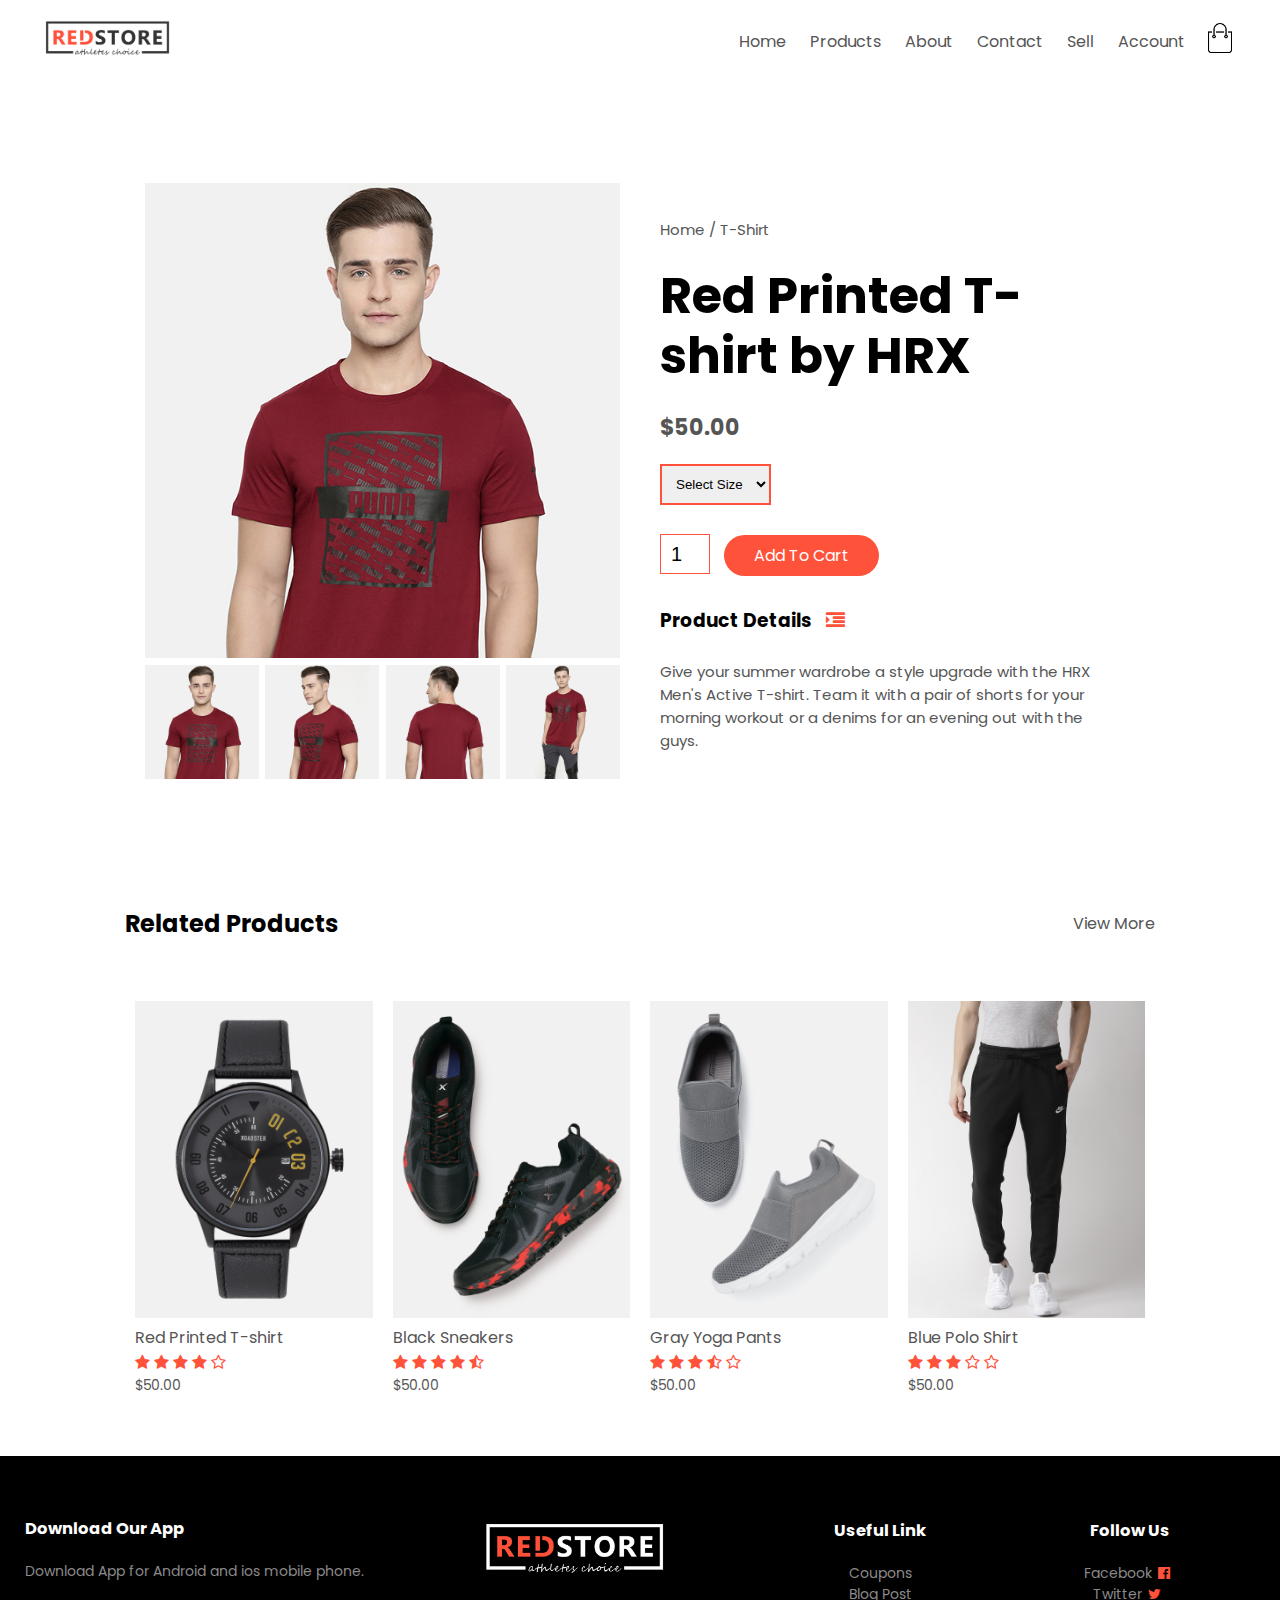
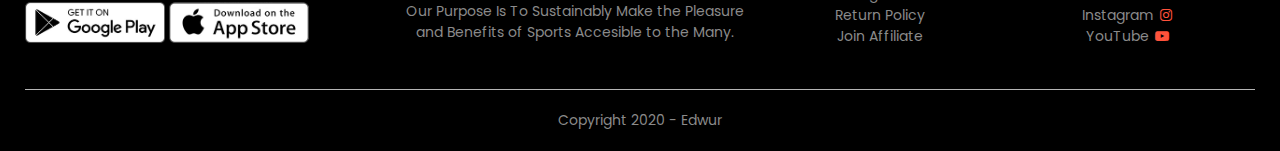
<file: E-commerce/product-details.html>
<!DOCTYPE html>
<html lang="en">
<head>
    <meta charset="UTF-8">
    <meta name="viewport" content="width=device-width, initial-scale=1.0">
    <title>All Products - Redstore </title>
    <link rel="stylesheet" href="style.css">
    <link rel="preconnect" href="https://fonts.googleapis.com">
<link rel="preconnect" href="https://fonts.gstatic.com" crossorigin>
<link href="https://fonts.googleapis.com/css2?family=Poppins:ital,wght@0,200;0,300;0,400;0,500;0,600;0,700;1,200&display=swap" rel="stylesheet">

<link rel="stylesheet" href="https://cdnjs.cloudflare.com/ajax/libs/font-awesome/4.7.0/css/font-awesome.css">
</head>
<body>    
    <div class="container">
        <div class="navbar">
            <div class="logo">
                <a href="index.html"><img src="images/logo.png" width="125px" alt="logo"/></a>
            </div>
            <nav>
                <ul id="MenuItems">
                    <li><a href="index.html">Home</a></li>
                    <li><a href="product.html">Products</a></li>
                    <li><a href="about.html">About</a></li>
                    <li><a href="contact.html">Contact</a></li>
                    <li><a href="sell.html">Sell</a></li>
                    <li><a href="account.html">Account</a></li>
                </ul>
            </nav>
            <a href="cart.html"><img src="images/cart.png" width="30px" height="30px"></a>
            <img src="images/menu.png" class="menu-icon" alt="menu" onclick="menutoggle()">
        </div>
        
    </div>

    <!-- ----- single product details ------- -->

    <div class="small-container single-product">
        <div class="row">
            <div class="col-2">
                <img src="images/gallery-1.jpg" width="100%" id="ProductImg">

                <div class="small-img-row">
                    <div class="small-img-col">
                        <img src="images/gallery-1.jpg" width="100%" alt="" class="small-img">
                    </div>
                    <div class="small-img-col">
                        <img src="images/gallery-2.jpg" width="100%" alt="" class="small-img">
                    </div>
                    <div class="small-img-col">
                        <img src="images/gallery-3.jpg" width="100%" alt="" class="small-img">
                    </div>
                    <div class="small-img-col">
                        <img src="images/gallery-4.jpg" width="100%" alt="" class="small-img">
                    </div>
                </div>
            </div>
            <div class="col-2">
                <p>Home / T-Shirt</p>
                <h1>Red Printed T-shirt by HRX</h1>
                <h4>$50.00</h4>
                <select>
                    <option>Select Size</option>
                    <option>XXL</option>
                    <option>XL</option>
                    <option>Large</option>
                    <option>Medium</option>
                    <option>Small</option>
                </select>
                <input type="number" value="1">
                <a href="" class="btn">Add To Cart</a>
                <h3>Product Details <i class="fa fa-indent"></i></h3>
                <br>
                <p>Give your summer wardrobe a style upgrade with the HRX Men's Active T-shirt. Team it with a pair of shorts for your morning workout or a denims for an evening out with the guys.</p>

            </div>
            
        </div>
    </div>

    <!-- ------- title ------- -->
        <div class="small-container">
            <div class="row row-2">
                <h2>Related Products</h2>
                <p>View More</p>
            </div>
        </div>

    <!-- ------- products ------ -->

    <div class="small-container">
        <div class="row">
            <div class="col-4">
                <img src="images/product-9.jpg" alt="">
                <h4>Red Printed T-shirt</h4>
                <div class="rating">
                    <i class="fa fa-star"></i>
                    <i class="fa fa-star"></i>
                    <i class="fa fa-star"></i>
                    <i class="fa fa-star"></i>
                    <i class="fa fa-star-o" aria-hidden="true"></i>
                </div>
                <p>$50.00</p>
            </div>
            <div class="col-4">
                <img src="images/product-10.jpg" alt="">
                <h4>Black Sneakers</h4>
                <div class="rating">
                    <i class="fa fa-star"></i>
                    <i class="fa fa-star"></i>
                    <i class="fa fa-star"></i>
                    <i class="fa fa-star"></i>
                    <i class="fa fa-star-half-o" aria-hidden="true"></i>
                </div>
                <p>$50.00</p>
            </div>
            <div class="col-4">
                <img src="images/product-11.jpg" alt="">
                <h4>Gray Yoga Pants</h4>
                <div class="rating">
                    <i class="fa fa-star"></i>
                    <i class="fa fa-star"></i>
                    <i class="fa fa-star"></i>
                    <i class="fa fa-star-half-o"></i>
                    <i class="fa fa-star-o" aria-hidden="true"></i>
                </div>
                <p>$50.00</p>
            </div>
            <div class="col-4">
                <img src="images/product-12.jpg" alt="">
                <h4>Blue Polo Shirt</h4>
                <div class="rating">
                    <i class="fa fa-star"></i>
                    <i class="fa fa-star"></i>
                    <i class="fa fa-star"></i>
                    <i class="fa fa-star-o"></i>
                    <i class="fa fa-star-o" aria-hidden="true"></i>
                </div>
                <p>$50.00</p>
            </div>

        </div>
        
    </div>

    <!---- Footer ----->
    <div class="footer">
        <div class="container">
            <div class="row">
                <div class="footer-col-1">
                    <h3>Download Our App</h3>
                    <p>Download App for Android and ios mobile phone.</p>
                    <div class="app-logo">
                        <img src="images/play-store.png" alt="">
                        <img src="images/app-store.png" alt="">
                    </div>
                </div>
                <div class="footer-col-2">
                    <img src="images/logo-white.png" alt="">
                    <p>Our Purpose Is To Sustainably Make the Pleasure and Benefits of Sports Accesible to the Many.</p>
                </div>
                <div class="footer-col-3">
                    <h3>Useful Link</h3>
                    <ul>
                        <li>Coupons</li>
                        <li>Blog Post</li>
                        <li>Return Policy</li>
                        <li>Join Affiliate</li>
                    </ul>
                </div>
                <div class="footer-col-4">
                    <h3>Follow Us</h3>
                    <ul class="follow-us">
                        <li>Facebook<i class="fa fa-facebook-official" aria-hidden="true"></i></li>
                        <li>Twitter<i class="fa fa-twitter" aria-hidden="true"></i></li>
                        <li>Instagram<i class="fa fa-instagram" aria-hidden="true"></i></li>
                        <li>YouTube<i class="fa fa-youtube-play" aria-hidden="true"></i></li>
                    </ul>
                </div>

            </div>
            <hr>
            <p class="copyright">Copyright 2020 -  Edwur </p>
        </div>
    </div>
    <!-- JS for toggle menu -->
    <script src="script.js"></script>

    <!-- js for product gallery -->
    <script>
        let ProductImg = document.getElementById("ProductImg");
        let SmallImg = document.getElementsByClassName("small-img"); //an array

        SmallImg[0].onclick = function() {
            ProductImg.src = SmallImg[0].src;
        }
        SmallImg[1].onclick = function() {
            ProductImg.src = SmallImg[1].src;
        }
        SmallImg[2].onclick = function() {
            ProductImg.src = SmallImg[2].src;
        }
        SmallImg[3].onclick = function() {
            ProductImg.src = SmallImg[3].src;
        }

    </script>
    
</body>
</html>
</file>
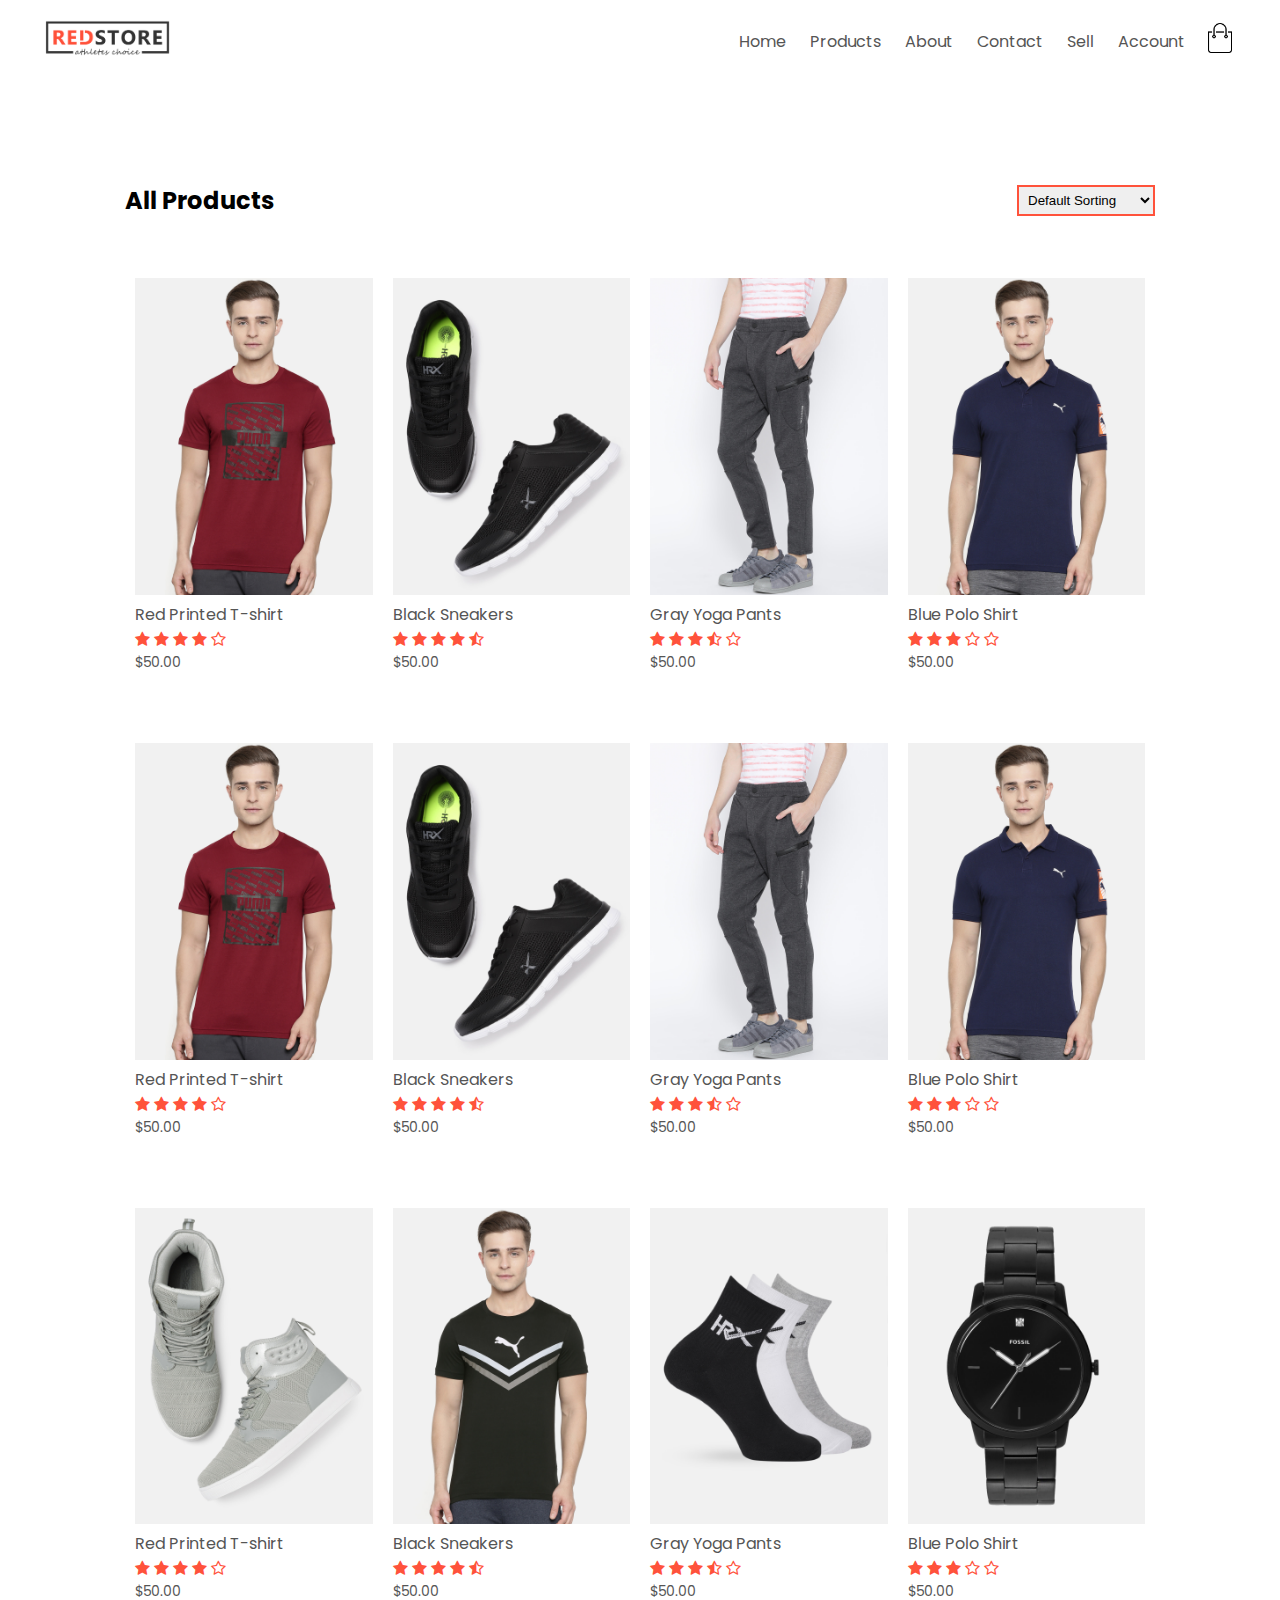
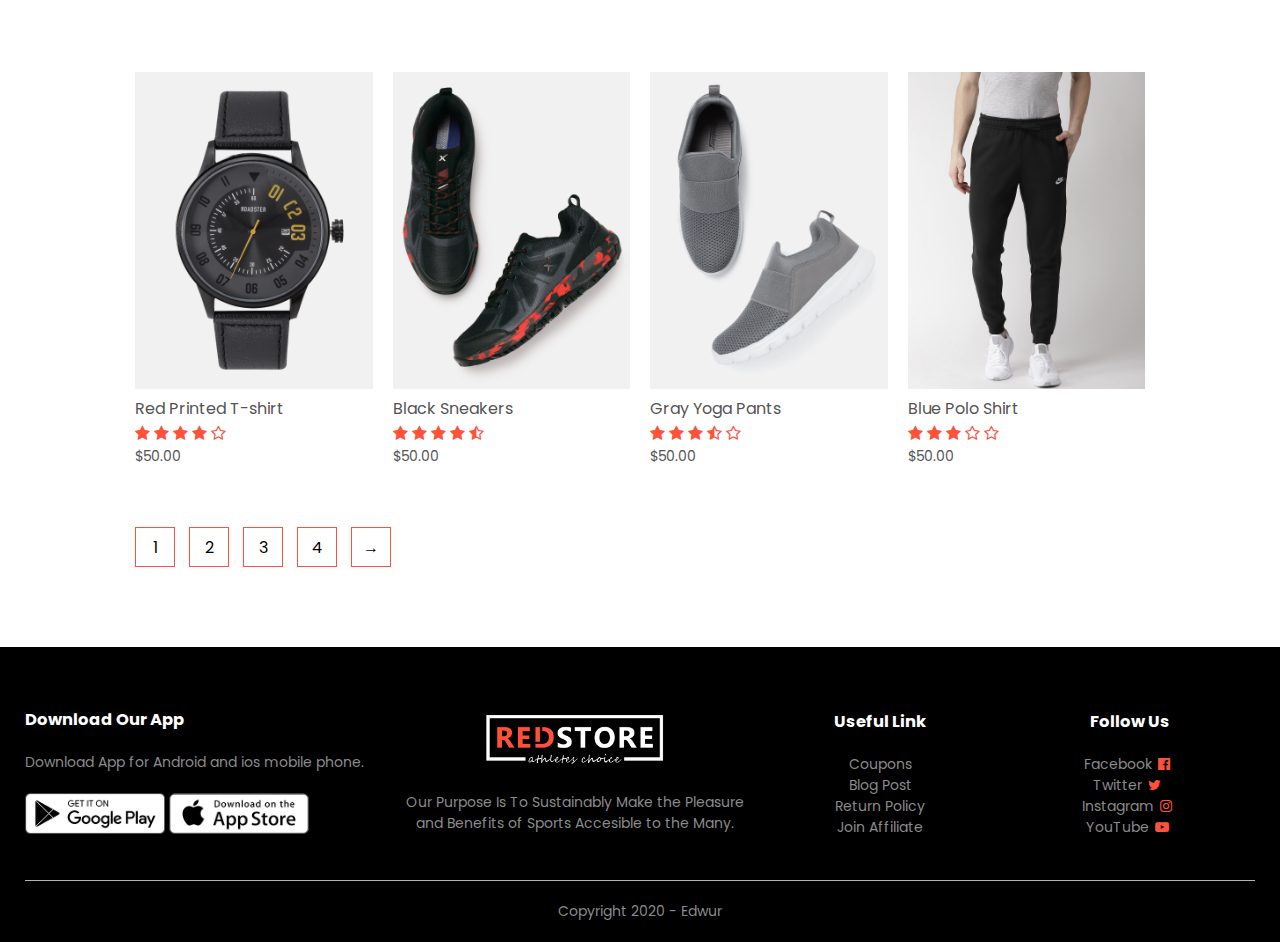
<file: E-commerce/product.html>
<!DOCTYPE html>
<html lang="en">
<head>
    <meta charset="UTF-8">
    <meta name="viewport" content="width=device-width, initial-scale=1.0">
    <title>All Products - Redstore </title>
    <link rel="stylesheet" href="style.css">
    <link rel="preconnect" href="https://fonts.googleapis.com">
<link rel="preconnect" href="https://fonts.gstatic.com" crossorigin>
<link href="https://fonts.googleapis.com/css2?family=Poppins:ital,wght@0,200;0,300;0,400;0,500;0,600;0,700;1,200&display=swap" rel="stylesheet">

<link rel="stylesheet" href="https://cdnjs.cloudflare.com/ajax/libs/font-awesome/4.7.0/css/font-awesome.css">
</head>
<body>    
    <div class="container">
        <div class="navbar">
            <div class="logo">
                <a href="index.html"><img src="images/logo.png" width="125px" alt="logo"/></a>
            </div>
            <nav>
                <ul id="MenuItems">
                    <li><a href="index.html">Home</a></li>
                    <li><a href="product.html">Products</a></li>
                    <li><a href="about.html">About</a></li>
                    <li><a href="contact.html">Contact</a></li>
                    <li><a href="sell.html">Sell</a></li>
                    <li><a href="account.html">Account</a></li>
                </ul>
            </nav>
            <a href="cart.html"><img src="images/cart.png" width="30px" height="30px"></a>
            <img src="images/menu.png" class="menu-icon" alt="menu" onclick="menutoggle()">
        </div>
        
    </div>

    <div class="small-container">

        <div class="row row-2">
            <h2>All Products</h2>
            <select>
                <option>Default Sorting</option>
                <option>Sort by price</option>
                <option>Sort by popularity</option>
                <option>Sort by rating</option>
                <option>Sort by sale</option>
            </select>
        </div>
        <div class="row">
            <div class="col-4">
                <a href="product-details.html"><img src="images/product-1.jpg" alt=""></a>
                <a href="product-details.html"><h4>Red Printed T-shirt</h4></a>
                <div class="rating">
                    <i class="fa fa-star"></i>
                    <i class="fa fa-star"></i>
                    <i class="fa fa-star"></i>
                    <i class="fa fa-star"></i>
                    <i class="fa fa-star-o" aria-hidden="true"></i>
                </div>
                <p>$50.00</p>
            </div>
            <div class="col-4">
                <img src="images/product-2.jpg" alt="">
                <h4>Black Sneakers</h4>
                <div class="rating">
                    <i class="fa fa-star"></i>
                    <i class="fa fa-star"></i>
                    <i class="fa fa-star"></i>
                    <i class="fa fa-star"></i>
                    <i class="fa fa-star-half-o" aria-hidden="true"></i>
                </div>
                <p>$50.00</p>
            </div>
            <div class="col-4">
                <img src="images/product-3.jpg" alt="">
                <h4>Gray Yoga Pants</h4>
                <div class="rating">
                    <i class="fa fa-star"></i>
                    <i class="fa fa-star"></i>
                    <i class="fa fa-star"></i>
                    <i class="fa fa-star-half-o"></i>
                    <i class="fa fa-star-o" aria-hidden="true"></i>
                </div>
                <p>$50.00</p>
            </div>
            <div class="col-4">
                <img src="images/product-4.jpg" alt="">
                <h4>Blue Polo Shirt</h4>
                <div class="rating">
                    <i class="fa fa-star"></i>
                    <i class="fa fa-star"></i>
                    <i class="fa fa-star"></i>
                    <i class="fa fa-star-o"></i>
                    <i class="fa fa-star-o" aria-hidden="true"></i>
                </div>
                <p>$50.00</p>
            </div>

        </div>
        <div class="row">
            <div class="col-4">
                <img src="images/product-1.jpg" alt="">
                <h4>Red Printed T-shirt</h4>
                <div class="rating">
                    <i class="fa fa-star"></i>
                    <i class="fa fa-star"></i>
                    <i class="fa fa-star"></i>
                    <i class="fa fa-star"></i>
                    <i class="fa fa-star-o" aria-hidden="true"></i>
                </div>
                <p>$50.00</p>
            </div>
            <div class="col-4">
                <img src="images/product-2.jpg" alt="">
                <h4>Black Sneakers</h4>
                <div class="rating">
                    <i class="fa fa-star"></i>
                    <i class="fa fa-star"></i>
                    <i class="fa fa-star"></i>
                    <i class="fa fa-star"></i>
                    <i class="fa fa-star-half-o" aria-hidden="true"></i>
                </div>
                <p>$50.00</p>
            </div>
            <div class="col-4">
                <img src="images/product-3.jpg" alt="">
                <h4>Gray Yoga Pants</h4>
                <div class="rating">
                    <i class="fa fa-star"></i>
                    <i class="fa fa-star"></i>
                    <i class="fa fa-star"></i>
                    <i class="fa fa-star-half-o"></i>
                    <i class="fa fa-star-o" aria-hidden="true"></i>
                </div>
                <p>$50.00</p>
            </div>
            <div class="col-4">
                <img src="images/product-4.jpg" alt="">
                <h4>Blue Polo Shirt</h4>
                <div class="rating">
                    <i class="fa fa-star"></i>
                    <i class="fa fa-star"></i>
                    <i class="fa fa-star"></i>
                    <i class="fa fa-star-o"></i>
                    <i class="fa fa-star-o" aria-hidden="true"></i>
                </div>
                <p>$50.00</p>
            </div>

        </div>
        <div class="row">
            <div class="col-4">
                <img src="images/product-5.jpg" alt="">
                <h4>Red Printed T-shirt</h4>
                <div class="rating">
                    <i class="fa fa-star"></i>
                    <i class="fa fa-star"></i>
                    <i class="fa fa-star"></i>
                    <i class="fa fa-star"></i>
                    <i class="fa fa-star-o" aria-hidden="true"></i>
                </div>
                <p>$50.00</p>
            </div>
            <div class="col-4">
                <img src="images/product-6.jpg" alt="">
                <h4>Black Sneakers</h4>
                <div class="rating">
                    <i class="fa fa-star"></i>
                    <i class="fa fa-star"></i>
                    <i class="fa fa-star"></i>
                    <i class="fa fa-star"></i>
                    <i class="fa fa-star-half-o" aria-hidden="true"></i>
                </div>
                <p>$50.00</p>
            </div>
            <div class="col-4">
                <img src="images/product-7.jpg" alt="">
                <h4>Gray Yoga Pants</h4>
                <div class="rating">
                    <i class="fa fa-star"></i>
                    <i class="fa fa-star"></i>
                    <i class="fa fa-star"></i>
                    <i class="fa fa-star-half-o"></i>
                    <i class="fa fa-star-o" aria-hidden="true"></i>
                </div>
                <p>$50.00</p>
            </div>
            <div class="col-4">
                <img src="images/product-8.jpg" alt="">
                <h4>Blue Polo Shirt</h4>
                <div class="rating">
                    <i class="fa fa-star"></i>
                    <i class="fa fa-star"></i>
                    <i class="fa fa-star"></i>
                    <i class="fa fa-star-o"></i>
                    <i class="fa fa-star-o" aria-hidden="true"></i>
                </div>
                <p>$50.00</p>
            </div>

        </div>
        <div class="row">
            <div class="col-4">
                <img src="images/product-9.jpg" alt="">
                <h4>Red Printed T-shirt</h4>
                <div class="rating">
                    <i class="fa fa-star"></i>
                    <i class="fa fa-star"></i>
                    <i class="fa fa-star"></i>
                    <i class="fa fa-star"></i>
                    <i class="fa fa-star-o" aria-hidden="true"></i>
                </div>
                <p>$50.00</p>
            </div>
            <div class="col-4">
                <img src="images/product-10.jpg" alt="">
                <h4>Black Sneakers</h4>
                <div class="rating">
                    <i class="fa fa-star"></i>
                    <i class="fa fa-star"></i>
                    <i class="fa fa-star"></i>
                    <i class="fa fa-star"></i>
                    <i class="fa fa-star-half-o" aria-hidden="true"></i>
                </div>
                <p>$50.00</p>
            </div>
            <div class="col-4">
                <img src="images/product-11.jpg" alt="">
                <h4>Gray Yoga Pants</h4>
                <div class="rating">
                    <i class="fa fa-star"></i>
                    <i class="fa fa-star"></i>
                    <i class="fa fa-star"></i>
                    <i class="fa fa-star-half-o"></i>
                    <i class="fa fa-star-o" aria-hidden="true"></i>
                </div>
                <p>$50.00</p>
            </div>
            <div class="col-4">
                <img src="images/product-12.jpg" alt="">
                <h4>Blue Polo Shirt</h4>
                <div class="rating">
                    <i class="fa fa-star"></i>
                    <i class="fa fa-star"></i>
                    <i class="fa fa-star"></i>
                    <i class="fa fa-star-o"></i>
                    <i class="fa fa-star-o" aria-hidden="true"></i>
                </div>
                <p>$50.00</p>
            </div>

        </div>
        <div class="page-btn">
            <span>1</span>
            <span>2</span>
            <span>3</span>
            <span>4</span>
            <span>&#8594;</span>
        </div>
    </div>

    <!---- Footer ----->
    <div class="footer">
        <div class="container">
            <div class="row">
                <div class="footer-col-1">
                    <h3>Download Our App</h3>
                    <p>Download App for Android and ios mobile phone.</p>
                    <div class="app-logo">
                        <img src="images/play-store.png" alt="">
                        <img src="images/app-store.png" alt="">
                    </div>
                </div>
                <div class="footer-col-2">
                    <img src="images/logo-white.png" alt="">
                    <p>Our Purpose Is To Sustainably Make the Pleasure and Benefits of Sports Accesible to the Many.</p>
                </div>
                <div class="footer-col-3">
                    <h3>Useful Link</h3>
                    <ul>
                        <li>Coupons</li>
                        <li>Blog Post</li>
                        <li>Return Policy</li>
                        <li>Join Affiliate</li>
                    </ul>
                </div>
                <div class="footer-col-4">
                    <h3>Follow Us</h3>
                    <ul class="follow-us">
                        <li>Facebook<i class="fa fa-facebook-official" aria-hidden="true"></i></li>
                        <li>Twitter<i class="fa fa-twitter" aria-hidden="true"></i></li>
                        <li>Instagram<i class="fa fa-instagram" aria-hidden="true"></i></li>
                        <li>YouTube<i class="fa fa-youtube-play" aria-hidden="true"></i></li>
                    </ul>
                </div>

            </div>
            <hr>
            <p class="copyright">Copyright 2020 -  Edwur </p>
        </div>
    </div>
    <!-- JS for toggle menu -->
    <script src="script.js"></script>
    
</body>
</html>
</file>
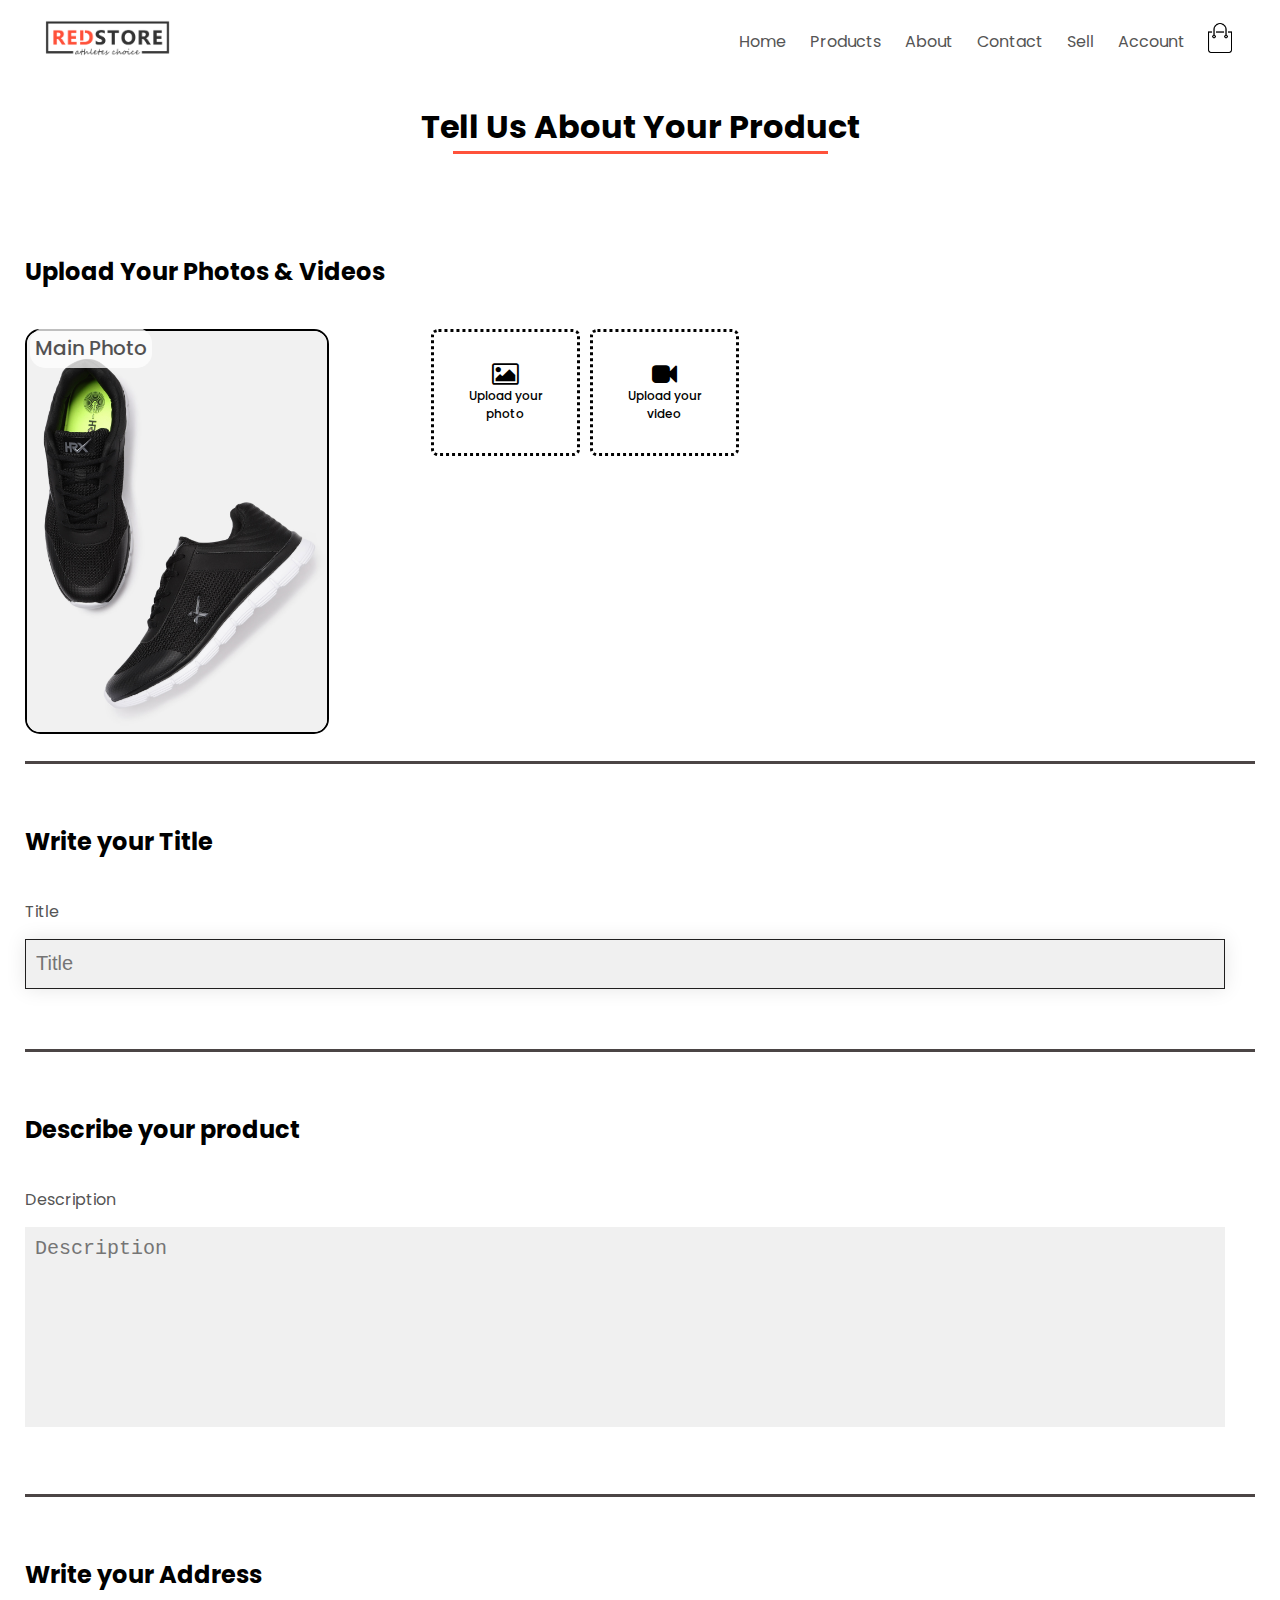
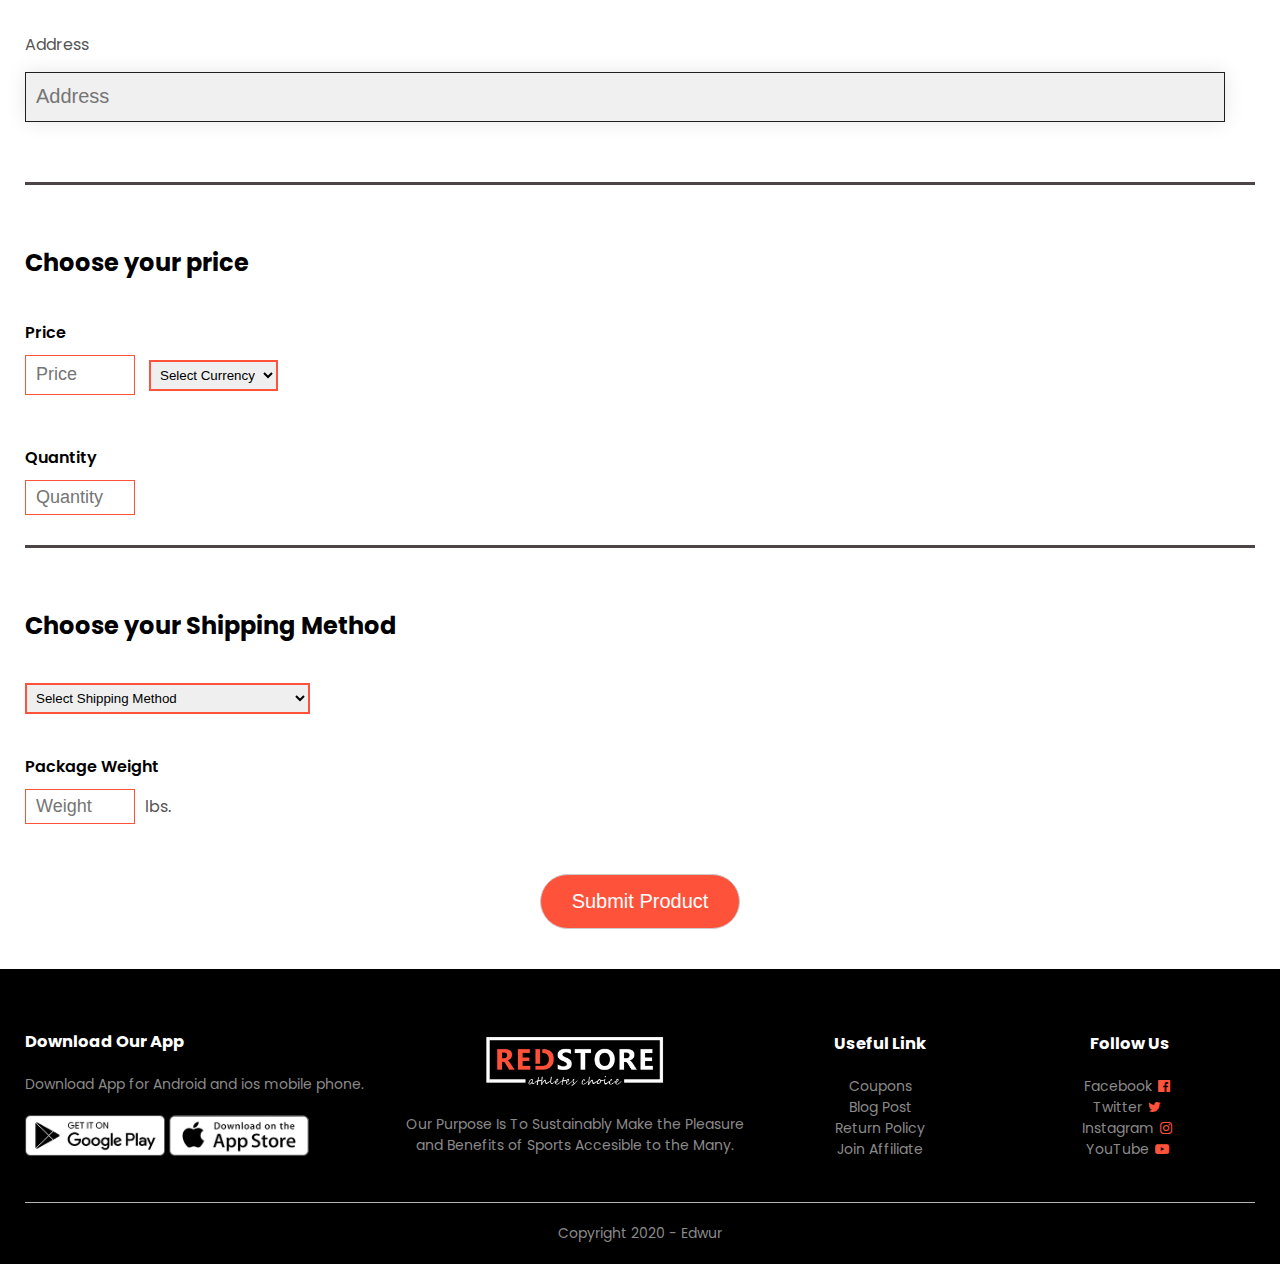
<file: E-commerce/sell-details.html>
<!DOCTYPE html>
<html lang="en">
<head>
    <meta charset="UTF-8">
    <meta name="viewport" content="width=device-width, initial-scale=1.0">
    <title>All Products - Redstore </title>
    <link rel="stylesheet" href="style.css">
    <link rel="preconnect" href="https://fonts.googleapis.com">
<link rel="preconnect" href="https://fonts.gstatic.com" crossorigin>
<link href="https://fonts.googleapis.com/css2?family=Poppins:ital,wght@0,200;0,300;0,400;0,500;0,600;0,700;1,200&display=swap" rel="stylesheet">

<link rel="stylesheet" href="https://cdnjs.cloudflare.com/ajax/libs/font-awesome/4.7.0/css/font-awesome.css">
</head>
<body>    
    
        <div class="container">
            <div class="navbar">
                <div class="logo">
                    <a href="index.html"><img src="images/logo.png" width="125px" alt="logo"/></a>
                </div>
                <nav>
                    <ul id="MenuItems">
                        <li><a href="index.html">Home</a></li>
                        <li><a href="product.html">Products</a></li>
                        <li><a href="about.html">About</a></li>
                        <li><a href="contact.html">Contact</a></li>
                        <li><a href="sell.html">Sell</a></li>
                        <li><a href="account.html">Account</a></li>
                    </ul>
                </nav>
                <a href="cart.html"><img src="images/cart.png" width="30px" height="30px"></a>
                <img src="images/menu.png" class="menu-icon" alt="menu" onclick="menutoggle()">
            </div>
            
        </div>
        <!-- sell details form -->
    <div class="container">
        <form>
        <div class="small-container sell-container">
            <h1>Tell Us About Your Product</h1>
            <hr class="line">
        </div>
            <div class="row-vertical">
                <div class="col-6">
                    <h2 class="upload-title">Upload Your Photos & Videos</h2>
                    
                </div>
                <div class="row-3">
                    <div class="col-6">
                        <img class="main-photo" src="images/product-2.jpg" alt="" />
                        <p class="main-photo-title">Main Photo</p>
                    </div>
                    <div class="col-6">
                        <div class="icon-container">
                            <span class="upload-icon">
                                <i class="fa fa-picture-o" aria-hidden="true"></i>
                                <h3>Upload your<br> photo</h3>
                            </span>
                            <span class="upload-icon">
                                <i class="fa fa-video-camera" aria-hidden="true"></i>
                                <h3>Upload your<br> video</h3>
                            </span>
                        </div>
                    </div>
                </div>
                <hr>

                <div class="col-6">
                    <h2 class="write-title">Write your Title</h2>
                    <p>Title</p>
                    <input class="title-input" type="text" placeholder="Title" name="title" id="title" >
                </div>

                <hr>
                <div class="col-6">
                    <h2 class="write-title">Describe your product</h2>
                    <p>Description</p>
                    <textarea class="description-input" type="text" placeholder="Description" name="title" id="title"></textarea>
                </div>
                <hr>
                <div class="col-6">
                    <h2 class="write-title">Write your Address</h2>
                    <p>Address</p>
                    <input class="title-input" type="text" placeholder="Address" name="title" id="title" >
                </div>
                <hr>

                <div class="col-6">
                    <h2 class="write-title">Choose your price</h2>
                    <h2 class="price-title">Price</h2>
                    <input class="price-input" type="number" placeholder="Price" name="title" id="title">
                    <select>
                        <option>Select Currency</option>
                        <option>USD $</option>
                        <option>Euro €</option>
                        <option>Pound £</option>
                        <option>Rupee</option>
                        <option>Rupiah</option>
                        <option>Peso</option>
                    </select>
                    <div class="col-6">
                        <h2 class="quantity-title">Quantity</h2>
                        <input class="quantity-input" type="number" placeholder="Quantity" name="title" id="title">
                    </div>
                </div>
                <hr>
                <div class="col-6">
                    <h2 class="write-title">Choose your Shipping Method</h2>
                    <select>
                        <option>Select Shipping Method</option>
                        <option>Standard Shipping: Small to Medium</option>
                        <option>Freight: Oversized Items</option>
                        <option>Local Pickup Only: Sell to buyers near you</option>
                    </select>
                    <div class="col-6">
                        <h2 class="quantity-title">Package Weight</h2>
                        <div class="shipping-container">
                            <input class="quantity-input" type="number" placeholder="Weight" name="title" id="title">
                            <p>lbs.</p>
                        </div>
                    </div>
                    
                </div>
                <button class="sell-btn" type="submit">Submit Product</button>
                

            </div>
       </div>
    </form>
    </div>

    <!---- Footer ----->
    <div class="footer">
        <div class="container">
            <div class="row">
                <div class="footer-col-1">
                    <h3>Download Our App</h3>
                    <p>Download App for Android and ios mobile phone.</p>
                    <div class="app-logo">
                        <img src="images/play-store.png" alt="">
                        <img src="images/app-store.png" alt="">
                    </div>
                </div>
                <div class="footer-col-2">
                    <img src="images/logo-white.png" alt="">
                    <p>Our Purpose Is To Sustainably Make the Pleasure and Benefits of Sports Accesible to the Many.</p>
                </div>
                <div class="footer-col-3">
                    <h3>Useful Link</h3>
                    <ul>
                        <li>Coupons</li>
                        <li>Blog Post</li>
                        <li>Return Policy</li>
                        <li>Join Affiliate</li>
                    </ul>
                </div>
                <div class="footer-col-4">
                    <h3>Follow Us</h3>
                    <ul class="follow-us">
                        <li>Facebook<i class="fa fa-facebook-official" aria-hidden="true"></i></li>
                        <li>Twitter<i class="fa fa-twitter" aria-hidden="true"></i></li>
                        <li>Instagram<i class="fa fa-instagram" aria-hidden="true"></i></li>
                        <li>YouTube<i class="fa fa-youtube-play" aria-hidden="true"></i></li>
                    </ul>
                </div>

            </div>
            <hr>
            <p class="copyright">Copyright 2020 -  Edwur </p>
        </div>
    </div>
    <!-- JS for toggle menu -->
    <script src="script.js"></script>

</body>
</html>
</file>
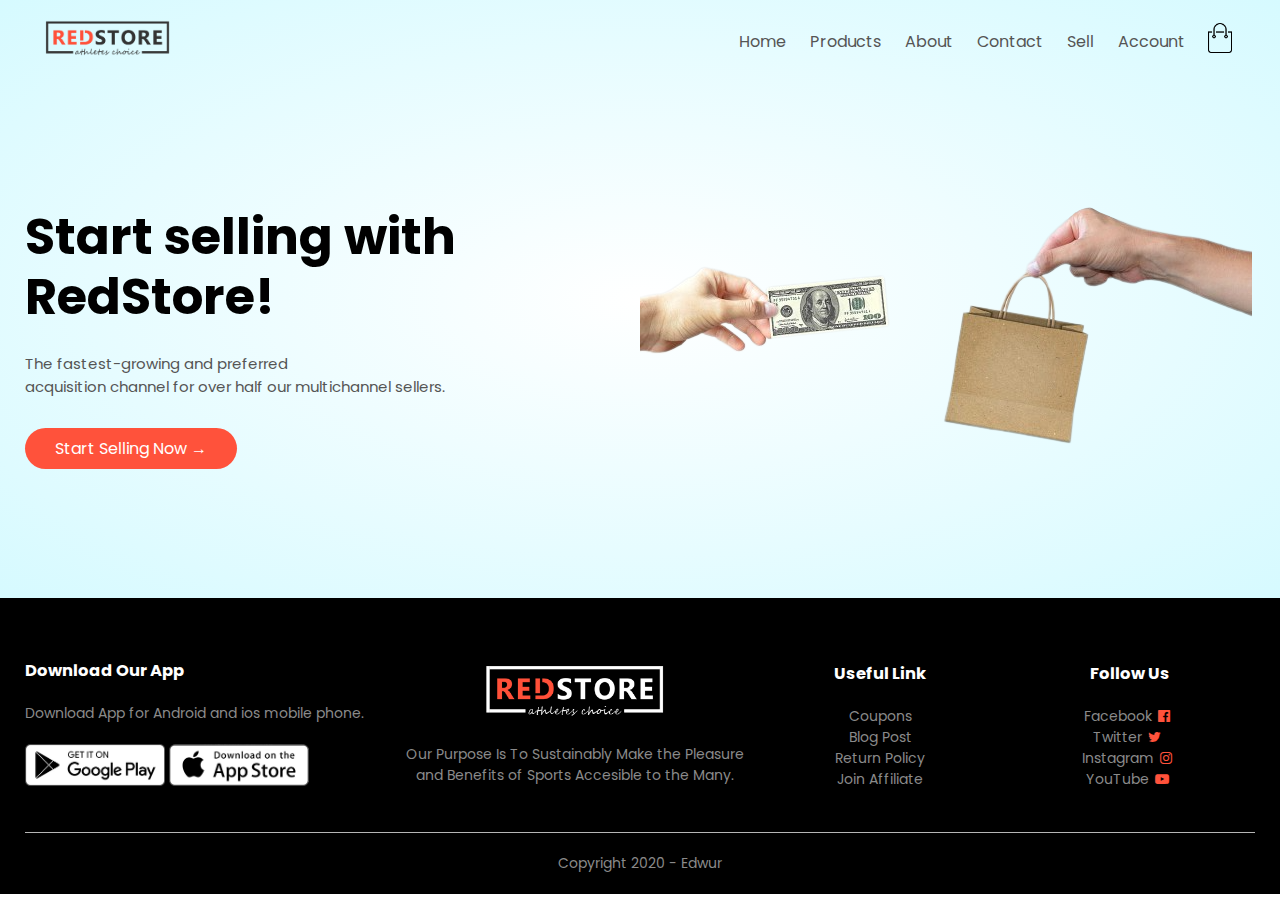
<file: E-commerce/sell.html>
<!DOCTYPE html>
<html lang="en">
<head>
    <meta charset="UTF-8">
    <meta name="viewport" content="width=device-width, initial-scale=1.0">
    <title>All Products - Redstore </title>
    <link rel="stylesheet" href="style.css">
    <link rel="preconnect" href="https://fonts.googleapis.com">
<link rel="preconnect" href="https://fonts.gstatic.com" crossorigin>
<link href="https://fonts.googleapis.com/css2?family=Poppins:ital,wght@0,200;0,300;0,400;0,500;0,600;0,700;1,200&display=swap" rel="stylesheet">

<link rel="stylesheet" href="https://cdnjs.cloudflare.com/ajax/libs/font-awesome/4.7.0/css/font-awesome.css">
</head>
<body>    
    <div class="header header-sell">
        <div class="container">
            <div class="navbar">
                <div class="logo">
                    <a href="index.html"><img src="images/logo.png" width="125px" alt="logo"/></a>
                </div>
                <nav>
                    <ul id="MenuItems">
                        <li><a href="index.html">Home</a></li>
                        <li><a href="product.html">Products</a></li>
                        <li><a href="about.html">About</a></li>
                        <li><a href="contact.html">Contact</a></li>
                        <li><a href="sell.html">Sell</a></li>
                        <li><a href="account.html">Account</a></li>
                    </ul>
                </nav>
                <a href="cart.html"><img src="images/cart.png" width="30px" height="30px"></a>
                <img src="images/menu.png" class="menu-icon" alt="menu" onclick="menutoggle()">
            </div>
            <div class="row1">
                <div class="col-2">
                    <h1>Start selling with RedStore!</h1>
                    <p>The fastest-growing and preferred<br>acquisition channel for over half our multichannel sellers.</p>
                    <a href="sell-details.html" class="btn">Start Selling Now &#8594</a>
                </div>
                <div class="col-2">
                    <img src="images/selling-removebg.png" alt="img"/>
                </div>
            </div>
        </div>
    </div>

    


    <!---- Footer ----->
    <div class="footer">
        <div class="container">
            <div class="row">
                <div class="footer-col-1">
                    <h3>Download Our App</h3>
                    <p>Download App for Android and ios mobile phone.</p>
                    <div class="app-logo">
                        <img src="images/play-store.png" alt="">
                        <img src="images/app-store.png" alt="">
                    </div>
                </div>
                <div class="footer-col-2">
                    <img src="images/logo-white.png" alt="">
                    <p>Our Purpose Is To Sustainably Make the Pleasure and Benefits of Sports Accesible to the Many.</p>
                </div>
                <div class="footer-col-3">
                    <h3>Useful Link</h3>
                    <ul>
                        <li>Coupons</li>
                        <li>Blog Post</li>
                        <li>Return Policy</li>
                        <li>Join Affiliate</li>
                    </ul>
                </div>
                <div class="footer-col-4">
                    <h3>Follow Us</h3>
                    <ul class="follow-us">
                        <li>Facebook<i class="fa fa-facebook-official" aria-hidden="true"></i></li>
                        <li>Twitter<i class="fa fa-twitter" aria-hidden="true"></i></li>
                        <li>Instagram<i class="fa fa-instagram" aria-hidden="true"></i></li>
                        <li>YouTube<i class="fa fa-youtube-play" aria-hidden="true"></i></li>
                    </ul>
                </div>

            </div>
            <hr>
            <p class="copyright">Copyright 2020 -  Edwur </p>
        </div>
    </div>
    <!-- JS for toggle menu -->
    <script src="script.js"></script>

</body>
</html>
</file>
<file: E-commerce/style.css>
* {
    margin: 0;
    padding: 0;
    box-sizing: border-box;
    
}

body{
    font-family: 'Poppins', sans-serif;
}

.navbar {
    display: flex;
    align-items: center;
    padding: 20px;
}

nav{
    flex: 1;
    text-align: right;
}
nav ul{
    display: inline-block;
    list-style-type: none;

}

nav ul li{
    display: inline-block;
    margin-right: 20px;

}

a{
    text-decoration: none;
    color: #555;
}

p{
    color: #555;
}

.container{
    max-width: 1300px;
    margin: auto;
    padding-left: 25px;
    padding-right: 25px;
}

.row{
    display: flex;
    align-items: center;
    flex-wrap: wrap;
    justify-content: space-around;

}

.col-2{
    flex-basis: 50%;
    min-width: 300px;
}

.col-2 img{
    max-width: 100%;
    padding: 50px 0;
}

.col-2 h1{
    font-size: 50px;
    line-height: 60px;
    margin: 25px 0;

}

.btn{
    display: inline-block;
    background: #ff523b;
    color: #fff;
    padding: 8px 30px;
    margin: 30px 0;
    border-radius: 30px;
    transition: 0.5s;
}

.btn:hover{
    background: #563434;
}

.header{
    background: radial-gradient(#fff, #ffd6d6);
}

.header .row{
    margin-top: 70px;

}

.categories{
    margin: 70px 0;

}

.col-3{
    flex-basis: 30%;
    min-width: 250px;
    margin-bottom: 30px;
}

.col-3 img{
    width: 100%;

}

.small-container{
    max-width: 1080px;
    margin: auto;
    padding-left: 25px;
    padding-right: 25px;
}

.col-4{
    flex-basis: 25%;
    padding: 10px;
    min-width: 200px;
    margin-bottom: 50px;
    transition: 0.5s;
}

.col-4 img{
    width: 100%;
    cursor: pointer;
}

.title{
    text-align: center;
    margin: 0 auto 80px;
    position: relative;
    line-height: 60px;
    color: #555;
}

.title::after{
    content: "";
    background: #ff523b;
    width: 80px;
    height: 5px;
    border-radius: 5px;
    position:absolute;
    bottom: 0;
    left: 50%;
    transform: translateX(-50%);
}

h4{
    color: #555;
    font-weight: normal;

}

.col-4 p{
    font-size: 14px;

}

.rating .fa{
    color: #ff523b;
}
.col-4:hover{
    transform: translateY(-5px);
}

/* ---offer--- */

.offer{
    background: radial-gradient(#fff, #ffd6d6);
    margin-top: 80px;
    padding: 30px 0;

}

.col-2 .offer-img{
    padding: 50px;
}

small{
    color: #555;
}

/* --- testimonial----- */

.testimonial{
    padding-top: 100px;
}

.testimonial .col-3{
    text-align: center;
    padding: 40px 20px;
    box-shadow: 0 0 20px 0px rgba(0, 0, 0, 0.1);
    cursor: pointer;
    transition: 0.5s;
}

.testimonial .col-3 img{
    width: 50px;
    margin-top: 20px;
    border-radius: 50%;
}

.testimonial .col-3:hover{
    transform: translateY(-10px);

}

.fa.fa-quote-left{
    font-size: 34px;
    color: #ff523b;
}

.col-3 p{
    font-size: 12px;
    margin: 12px 0;
    color: #777;
}

.testimonial .col-3 h3{
    font-weight: 600;
    color: #555;
    font-size: 16px;
}

/* ------ brands ------- */

.brands{
    margin: 100px auto;

}
.col-5{
    width: 160px;

}
.col-5 img{
    width: 100%;
    cursor: pointer;
    filter: grayscale(100%);
    transition: 0.5s;
}   
.col-5 img:hover{
    filter: grayscale(0);
}

/* -----Footer----- */

.footer{
    background: #000;
    color: #8a8a8a;
    font-size: 14px;
    padding: 60px 0 20px;

}

.footer p{
    color: #8a8a8a;

}

.footer h3{
    color: #fff;
    margin-bottom: 20px;
}

.footer-col-1, .footer-col-2, .footer-col-3, .footer-col-4{
    min-width: 250px;
    margin-bottom: 20px;

}

.footer-col-1{
    flex-basis: 30%;
}

.footer-col-2{
    flex: 1;
    text-align: center;
}

.footer-col-2 img{
    width: 180px;
    margin-bottom: 20px;
}

.footer-col-3, .footer-col-4{
    flex-basis: 12%;
    text-align: center;
}

ul{
    list-style-type: none;
}

.app-logo{
    margin-top: 20px;
}

.app-logo img{
    width: 140px;
}
.footer hr{
    border: none;
    background: #b5b5b5;
    height: 1px;
    margin: 20px 0;
}
.copyright{
    text-align: center;
}

.follow-us li .fa{
    width: 25px;
    color: #ff523b;
}

.menu-icon{
    width: 28px;
    margin-left: 20px;
    display: none;
}

/* ------- All Products -------------------------------- */

.row-2{
    justify-content: space-between;
    margin: 100px auto 50px;

}
select{
    border: 2px solid #ff523b;
    padding: 5px;

}

select:focus{
    outline: none;
}

.page-btn{
    margin: 0 auto 80px;

}
.page-btn span{
    display: inline-block;
    border: 1px solid #ff523b;
    margin-left: 10px;
    width: 40px;
    height: 40px;
    text-align: center;
    line-height: 40px;
    cursor: pointer;
    transition: 0.5s;
}

.page-btn span:hover{
    background: #ff523b;
    color: #fff;
}


/* ------single product details ------ */
.single-product{
    margin-top: 80px;

}

.single-product .col-2 img{
    padding: 0;

}

.single-product .col-2{
    padding: 20px;
}

.single-product h4{
    margin: 20px 0;
    font-size: 22px;
    font-weight: bold;
}
.single-product select{
    display: block;
    padding: 10px;
    margin-top: 20px;

}
.single-product input{
    width: 50px;
    height: 40px;
    padding-left: 10px;
    font-size: 20px;
    margin-right: 10px;
    border: 1px solid #ff523b;
}

input:focus{
    outline: none;
}

.single-product .fa{
    color: #ff523b;
    margin-left: 10px;

}

.small-img-row{
    display: flex;
    justify-content: space-between;
}

.small-img-col{
    flex-basis: 24%;
    cursor: pointer;
}


/* -------- Cart Items --------- */
.cart-page{
    margin: 80px auto;

}

table{
    width: 100%;
    border-collapse: collapse;
}

.cart-info{
    display: flex;
    flex-wrap: wrap;
}

th{
    text-align: left;
    padding: 5px;
    color: #fff;
    background: #ff523b;
    font-weight: normal;
}

td{
    padding: 10px 5px;

}

td input{
    width: 40px;
    height: 30px;
    padding:5px;
}
td a{
    color: #ff523b;
    font-size: 12px;

}

td img{
    width: 80px;
    height: 80px;
    margin-right: 10px;

}

.total-price{
    display: flex;
    justify-content: flex-end;

}

.total-price table{
    border-top: 3px solid #ff523b;
    width: 100%;
    max-width: 400px;
}

td:last-child{
    text-align: right;
}

th:last-child{
    text-align: right;
}

/* ---- account page ------ */
.account-page{
    padding: 50px 0;
    background: radial-gradient(#fff, #ffd6d6);

}

.form-container{
    background: #fff;
    width: 300px;
    height: 400px;
    position: relative;
    text-align: center;
    padding: 20px 0;
    margin: auto;
    box-shadow: 0 0 20px 0px rgba(0, 0, 0, 0.1);
    overflow: hidden;
}

.form-container span{
    font-weight: bold;
    padding: 0 10px;
    color: #555;
    cursor: pointer;
    width: 100px;
    display: inline-block;

}

.form-btn{
    display: inline-block;

}

.form-container form{
    max-width: 300px;
    padding: 0 20px;
    position: absolute;
    top: 130px;
    transition: 1s;
}

form input{
    width: 100%;
    height: 30px;
    margin: 10px 0;
    padding: 0 10px;
    border: 1px solid #ccc;
}

form .btn{
    width: 100%;
    border: none;
    cursor: pointer;
    margin: 10px 0;
}

form .btn:focus{
    outline: none;
}

#LoginForm{
    left: -300px;
}

#RegForm{
    left: 0;
}

form a{
    font-size: 12px;
}

#Indicator{
    width: 100px;
    border: none;
    background: #ff523b;
    height: 3px;
    margin-top: 8px;
    transform: translateX(100px);
    transition: 1s;
}

.about-us{
    text-align: center;
    align-items: center;
}

.about-us .line{
    width: 100px;
    border: none;
    background: #ff523b;
    height: 3px;
    margin-top: 8px;
    text-align: center;
    margin: auto;
    margin-bottom: 70px;
    
}

.col-2 p{
    font-size: 15px;
    margin-right: 30px;
    text-align: left;
}

.col-2 h2{
    font-size: 30px;
    margin-right: 30px;
    margin-bottom: 20px;
    text-align: left;
}

.employee{
    margin-left: 50px;
}

.contact-btn{
    border: 1px solid #ccc;
    margin-right: 395px;
    margin-top: 40px;
    border-radius: 0;
    width: 145px;
    height: 45px;
    font-size: 16px;
    cursor:pointer;
}

/*  --- CONTACT ----- */

.location{
    width:80%;
    margin: auto;
    padding: 80px 0;
}
.location iframe{
    width: 100%;

}

.contact-us{
    width: 80%;
    margin: auto;

}

.contact-col {
    flex-basis: 48%;
    margin-bottom: 30px;
}

.contact-col div{
    display: flex;
    align-items: center;
    margin-bottom: 40px;
}

.contact-col div p{
    padding: 0;
}

.contact-col div h5{
    font-size: 20px;
    margin-bottom: 5px;
    color: #555;
    font-weight: 400;
}

.contact-col input, .contact-col textarea{
    width: 100%;
    padding: 15px;
    margin-bottom: 17px;
    outline: none;
    border: 1px solid #ee8a8a;
    box-sizing:border-box;
    box-shadow: 0 0 20px 0px rgba(0, 0, 0, 0.1);
    resize: none;
}

.contact-col div .fa{
    display: block;
    margin-right: 20px;
    cursor:pointer;
    font-size: 23px;
    color: #ff523b;
}

hr.line{
    width: 160px;
    border: none;
    background: #ff523b;
    height: 3px;
    margin-top: 8px;
    text-align: center;
    margin: auto;
}

.contact-container{
    margin-top: 40px;
    text-align: center;
    align-items: center;
}

.row1{
    display: flex;
    align-items: center;
    flex-wrap: wrap;
    justify-content: space-around;
}

.header-sell{
    background: radial-gradient(#fff, #d6faff);
}

.sell-container{
    margin-top: 20px;
    text-align: center;
    align-items: center;
}

.sell-container hr{
    width: 375px !important;
    margin-bottom: 100px;
}

.row-vertical{
    display: flex;
    align-items: flex-start;
    flex-wrap: wrap;
    flex-direction: column;
    justify-content: flex-start;
    margin-bottom: 40px;
}

.col-6{
    flex-basis: 33%;
    min-width: 300px;
    position: relative;
}

.col-6 img{
    width: 75%;
    border: 2px solid #000;
    transition: 0.5s;
    border-radius: 15px;
}

.col-6 img:hover{
    border: 2px solid #0400ff;
}

.upload-icon{
    padding-top: 30px;
    padding-bottom: 30px;
    padding-left: 35px;
    padding-right: 35px;
    border-radius: 5%;
    border: 3px dotted #000;
    display: flex;
    flex-direction: column;
    align-items: center;
    justify-content: center;
    transition: 0.5s;
    cursor: pointer;
    margin-right: 10px;
}
.upload-icon h3{
    font-size: 12px;
    text-align: center;
    font-weight: 500;
}
.upload-icon .fa{
    font-size: 25px;
}

.upload-icon:hover{
    border: 3px dotted #ff523b;
}

.icon-container{
    display: flex;
    
}

.row-3{
    display: flex;
    align-items: start;
    flex-wrap: wrap;
    justify-content: start;
}

.upload-title{
    margin-bottom: 40px;
}

.main-photo-title{
    position: absolute;
    font-size: 20px;
    transform: translateY(-413px) translateX(5px);
    background-color: #ffffff;
    padding: 5px;
    color: #1d1c1c;
    font-weight: 500;
    opacity: 0.75;
    border-radius: 15px;
}

.write-title{
    margin-top: 40px;
    margin-bottom: 40px;
}

.title-input{
    width: 400%;
    padding: 10px;
    height: 50px;
    margin: 15px 0;
    box-sizing: border-box;
    border: 0.5px solid #201f1f;
    outline: none;
    background: #f0f0f0;
    box-shadow: 0 0 20px 0px rgba(0, 0, 0, 0.1);
    font-size: 20px;
    font-weight: 500;
    margin-bottom: 40px;
}

.description-input{
    width: 400%;
    padding: 10px;
    height: 200px;
    margin: 15px 0;
    box-sizing: border-box;
    outline: none;
    background: #f0f0f0;
    font-size: 20px;
    font-weight: 500;
    resize: none;
    border:none;
    margin-bottom: 40px;
}

hr{
    width: 100%;
    height: 3px;
    margin-top: 20px;
    margin-bottom: 20px;
    background-color: rgb(75, 69, 69);
    border: none;
}

.price-input{
    width: 110px;
    height: 40px;
    padding-left: 10px;
    font-size: 18px;
    margin-right: 10px;
    border: 1px solid #ff523b;
    font-weight: 500;
}

.quantity-input{
    width: 110px;
    height: 35px;
    padding-left: 10px;
    font-size: 18px;
    margin-right: 10px;
    border: 1px solid #ff523b;
    font-weight: 500;
}

.price-title{
    font-size: 16px;
    font-weight: 600;

}

.quantity-title{
    font-size: 16px;
    font-weight: 600;
    margin-top: 40px;
}

.sell-btn{
    margin-top: 40px;
    display: inline-block;
    background: #ff523b;
    color: #fff;
    padding: 15px 20px;
    width: 200px;
    margin: auto;
    border-radius: 30px;
    border: 1px solid #ccc;
    font-size: 20px;
    font-weight: 500;
    transition: 0.5s;
}

.sell-btn:hover{
    background: #563434;
}

.shipping-container{
    display: flex;
    align-items: center;
    margin-bottom: 40px;
}

/* ----- Media Query For Menu ------- */

@media only screen and (max-width: 800px){

    nav ul{
        position: absolute;
        top: 70px;
        left: 0;
        background: #333;
        width: 100%;
        overflow: hidden;
        transition: 0.5s;
    }

    nav ul li{
        display: block;
        margin-right: 50px;
        margin-top: 10px;
        margin-bottom: 10px;

    }

    nav ul li a{
        color: #fff;
    }

    .menu-icon{
        display: block;
        cursor: pointer;
    }

    .employee{
        margin-left: 0px;
    }

    .col-2 h2{
        margin-right: 0px;
    }

    .col p{
        margin-right: 0px;
    }

    .contact-btn{
        margin-right: 0;
    }

    hr.line{
        width: 160px !important;
    }
}

/* media query for less than 600 screen size */
@media only screen and (max-width: 600px){
    .row{
        text-align: center;
    }

    .col-2, .col-3, .col-4{
        flex-basis: 100%;
    }
    .single-product .row{
        text-align: left;

    }
    .single-product .col-2{
        padding: 20px 0;

    }
    .single-product h1{
        font-size: 26px;
        line-height: 32px;
    }

    .cart-info p{
        display: none;
    }

    .title-input{
        width: 100%;
    }

    .description-input{
        width: 100%;
    }

    .icon-container{
        margin-top: 35px;
        margin-bottom: 35px;
    }

    .main-photo-title{
        transform: translateY(-300px) translateX(7px);;
        
    }

    hr.line{
        width: 160px !important;
    }

}
</file>
